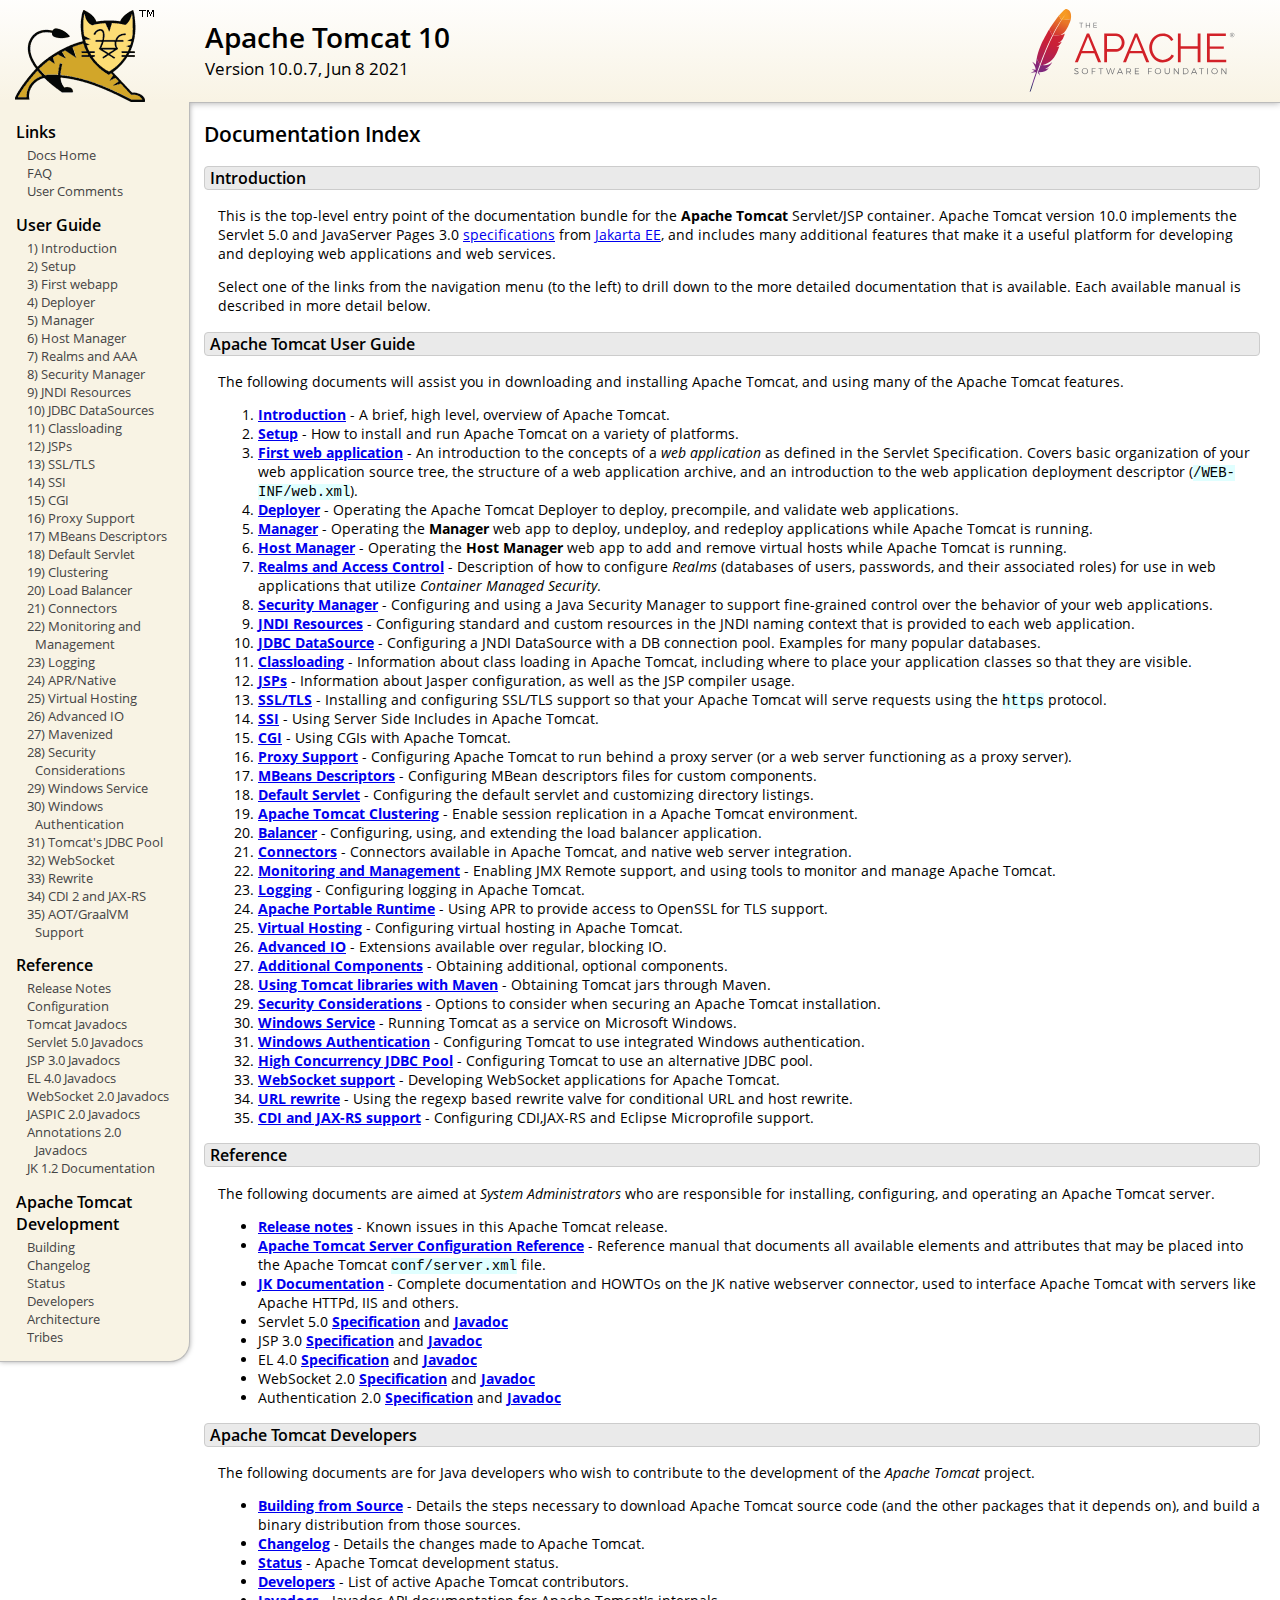
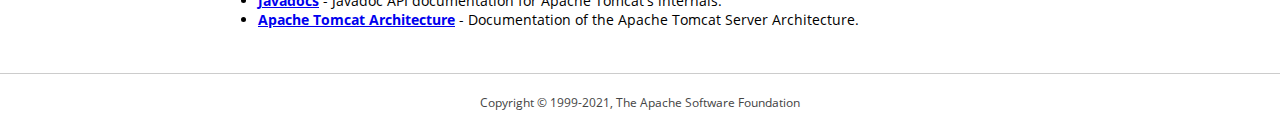
<file: tomcat/webapps/docs/index.html>
<!DOCTYPE html SYSTEM "about:legacy-compat">
<html lang="en"><head><META http-equiv="Content-Type" content="text/html; charset=UTF-8"><link href="./images/docs-stylesheet.css" rel="stylesheet" type="text/css"><title>Apache Tomcat 10 (10.0.7) - Documentation Index</title><meta name="author" content="Craig R. McClanahan"><meta name="author" content="Remy Maucherat"><meta name="author" content="Yoav Shapira"></head><body><div id="wrapper"><header><div id="header"><div><div><div class="logo noPrint"><a href="https://tomcat.apache.org/"><img alt="Tomcat Home" src="./images/tomcat.png"></a></div><div style="height: 1px;"></div><div class="asfLogo noPrint"><a href="https://www.apache.org/" target="_blank"><img src="./images/asf-logo.svg" alt="The Apache Software Foundation" style="width: 266px; height: 83px;"></a></div><h1>Apache Tomcat 10</h1><div class="versionInfo">
            Version 10.0.7,
            <time datetime="2021-06-08">Jun 8 2021</time></div><div style="height: 1px;"></div><div style="clear: left;"></div></div></div></div></header><div id="middle"><div><div id="mainLeft" class="noprint"><div><nav><div><h2>Links</h2><ul><li><a href="index.html">Docs Home</a></li><li><a href="https://wiki.apache.org/tomcat/FAQ">FAQ</a></li><li><a href="#comments_section">User Comments</a></li></ul></div><div><h2>User Guide</h2><ul><li><a href="introduction.html">1) Introduction</a></li><li><a href="setup.html">2) Setup</a></li><li><a href="appdev/index.html">3) First webapp</a></li><li><a href="deployer-howto.html">4) Deployer</a></li><li><a href="manager-howto.html">5) Manager</a></li><li><a href="host-manager-howto.html">6) Host Manager</a></li><li><a href="realm-howto.html">7) Realms and AAA</a></li><li><a href="security-manager-howto.html">8) Security Manager</a></li><li><a href="jndi-resources-howto.html">9) JNDI Resources</a></li><li><a href="jndi-datasource-examples-howto.html">10) JDBC DataSources</a></li><li><a href="class-loader-howto.html">11) Classloading</a></li><li><a href="jasper-howto.html">12) JSPs</a></li><li><a href="ssl-howto.html">13) SSL/TLS</a></li><li><a href="ssi-howto.html">14) SSI</a></li><li><a href="cgi-howto.html">15) CGI</a></li><li><a href="proxy-howto.html">16) Proxy Support</a></li><li><a href="mbeans-descriptors-howto.html">17) MBeans Descriptors</a></li><li><a href="default-servlet.html">18) Default Servlet</a></li><li><a href="cluster-howto.html">19) Clustering</a></li><li><a href="balancer-howto.html">20) Load Balancer</a></li><li><a href="connectors.html">21) Connectors</a></li><li><a href="monitoring.html">22) Monitoring and Management</a></li><li><a href="logging.html">23) Logging</a></li><li><a href="apr.html">24) APR/Native</a></li><li><a href="virtual-hosting-howto.html">25) Virtual Hosting</a></li><li><a href="aio.html">26) Advanced IO</a></li><li><a href="maven-jars.html">27) Mavenized</a></li><li><a href="security-howto.html">28) Security Considerations</a></li><li><a href="windows-service-howto.html">29) Windows Service</a></li><li><a href="windows-auth-howto.html">30) Windows Authentication</a></li><li><a href="jdbc-pool.html">31) Tomcat's JDBC Pool</a></li><li><a href="web-socket-howto.html">32) WebSocket</a></li><li><a href="rewrite.html">33) Rewrite</a></li><li><a href="cdi.html">34) CDI 2 and JAX-RS</a></li><li><a href="graal.html">35) AOT/GraalVM Support</a></li></ul></div><div><h2>Reference</h2><ul><li><a href="RELEASE-NOTES.txt">Release Notes</a></li><li><a href="config/index.html">Configuration</a></li><li><a href="api/index.html">Tomcat Javadocs</a></li><li><a href="servletapi/index.html">Servlet 5.0 Javadocs</a></li><li><a href="jspapi/index.html">JSP 3.0 Javadocs</a></li><li><a href="elapi/index.html">EL 4.0 Javadocs</a></li><li><a href="websocketapi/index.html">WebSocket 2.0 Javadocs</a></li><li><a href="jaspicapi/index.html">JASPIC 2.0 Javadocs</a></li><li><a href="annotationapi/index.html">Annotations 2.0 Javadocs</a></li><li><a href="https://tomcat.apache.org/connectors-doc/">JK 1.2 Documentation</a></li></ul></div><div><h2>Apache Tomcat Development</h2><ul><li><a href="building.html">Building</a></li><li><a href="changelog.html">Changelog</a></li><li><a href="https://wiki.apache.org/tomcat/TomcatVersions">Status</a></li><li><a href="developers.html">Developers</a></li><li><a href="architecture/index.html">Architecture</a></li><li><a href="tribes/introduction.html">Tribes</a></li></ul></div></nav></div></div><div id="mainRight"><div id="content"><h2>Documentation Index</h2><h3 id="Introduction">Introduction</h3><div class="text">

<p>This is the top-level entry point of the documentation bundle for the
<strong>Apache Tomcat</strong> Servlet/JSP container.  Apache Tomcat version
10.0 implements the Servlet 5.0 and JavaServer Pages 3.0
<a href="https://wiki.apache.org/tomcat/Specifications">specifications</a> from
<a href="https://jakarta.ee/">Jakarta EE</a>, and includes many
additional features that make it a useful platform for developing and deploying
web applications and web services.</p>

<p>Select one of the links from the navigation menu (to the left) to drill
down to the more detailed documentation that is available.  Each available
manual is described in more detail below.</p>

</div><h3 id="Apache_Tomcat_User_Guide">Apache Tomcat User Guide</h3><div class="text">

<p>The following documents will assist you in downloading and installing
Apache Tomcat, and using many of the Apache Tomcat features.</p>

<ol>
<li><a href="introduction.html"><strong>Introduction</strong></a> - A
    brief, high level, overview of Apache Tomcat.</li>
<li><a href="setup.html"><strong>Setup</strong></a> - How to install and run
    Apache Tomcat on a variety of platforms.</li>
<li><a href="appdev/index.html"><strong>First web application</strong></a>
    - An introduction to the concepts of a <em>web application</em> as defined
    in the Servlet Specification.  Covers basic organization of your web application
    source tree, the structure of a web application archive, and an
    introduction to the web application deployment descriptor
    (<code>/WEB-INF/web.xml</code>).</li>
<li><a href="deployer-howto.html"><strong>Deployer</strong></a> -
    Operating the Apache Tomcat Deployer to deploy, precompile, and validate web
    applications.</li>
<li><a href="manager-howto.html"><strong>Manager</strong></a> -
    Operating the <strong>Manager</strong> web app to deploy, undeploy, and
    redeploy applications while Apache Tomcat is running.</li>
<li><a href="host-manager-howto.html"><strong>Host Manager</strong></a> -
    Operating the <strong>Host Manager</strong> web app to add and remove
    virtual hosts while Apache Tomcat is running.</li>
<li><a href="realm-howto.html"><strong>Realms and Access Control</strong></a>
    - Description of how to configure <em>Realms</em> (databases of users,
    passwords, and their associated roles) for use in web applications that
    utilize <em>Container Managed Security</em>.</li>
<li><a href="security-manager-howto.html"><strong>Security Manager</strong></a>
    - Configuring and using a Java Security Manager to
    support fine-grained control over the behavior of your web applications.
    </li>
<li><a href="jndi-resources-howto.html"><strong>JNDI Resources</strong></a>
    - Configuring standard and custom resources in the JNDI naming context
    that is provided to each web application.</li>
<li><a href="jndi-datasource-examples-howto.html">
    <strong>JDBC DataSource</strong></a>
    - Configuring a JNDI DataSource with a DB connection pool.
    Examples for many popular databases.</li>
<li><a href="class-loader-howto.html"><strong>Classloading</strong></a>
    - Information about class loading in Apache Tomcat, including where to place
    your application classes so that they are visible.</li>
<li><a href="jasper-howto.html"><strong>JSPs</strong></a>
    - Information about Jasper configuration, as well as the JSP compiler
    usage.</li>
<li><a href="ssl-howto.html"><strong>SSL/TLS</strong></a> -
    Installing and configuring SSL/TLS support so that your Apache Tomcat will
    serve requests using the <code>https</code> protocol.</li>
<li><a href="ssi-howto.html"><strong>SSI</strong></a> -
    Using Server Side Includes in Apache Tomcat.</li>
<li><a href="cgi-howto.html"><strong>CGI</strong></a> -
    Using CGIs with Apache Tomcat.</li>
<li><a href="proxy-howto.html"><strong>Proxy Support</strong></a> -
    Configuring Apache Tomcat to run behind a proxy server (or a web server
    functioning as a proxy server).</li>
<li><a href="mbeans-descriptors-howto.html"><strong>MBeans Descriptors</strong></a> -
    Configuring MBean descriptors files for custom components.</li>
<li><a href="default-servlet.html"><strong>Default Servlet</strong></a> -
    Configuring the default servlet and customizing directory listings.</li>
<li><a href="cluster-howto.html"><strong>Apache Tomcat Clustering</strong></a> -
    Enable session replication in a Apache Tomcat environment.</li>
<li><a href="balancer-howto.html"><strong>Balancer</strong></a> -
    Configuring, using, and extending the load balancer application.</li>
<li><a href="connectors.html"><strong>Connectors</strong></a> -
    Connectors available in Apache Tomcat, and native web server integration.</li>
<li><a href="monitoring.html"><strong>Monitoring and Management</strong></a> -
    Enabling JMX Remote support, and using tools to monitor and manage Apache Tomcat.</li>
<li><a href="logging.html"><strong>Logging</strong></a> -
    Configuring logging in Apache Tomcat.</li>
<li><a href="apr.html"><strong>Apache Portable Runtime</strong></a> -
    Using APR to provide access to OpenSSL for TLS support.</li>
<li><a href="virtual-hosting-howto.html"><strong>Virtual Hosting</strong></a> -
    Configuring virtual hosting in Apache Tomcat.</li>
<li><a href="aio.html"><strong>Advanced IO</strong></a> -
    Extensions available over regular, blocking IO.</li>
<li><a href="extras.html"><strong>Additional Components</strong></a> -
    Obtaining additional, optional components.</li>
<li><a href="maven-jars.html"><strong>Using Tomcat libraries with Maven</strong></a> -
    Obtaining Tomcat jars through Maven.</li>
<li><a href="security-howto.html"><strong>Security Considerations</strong></a> -
    Options to consider when securing an Apache Tomcat installation.</li>
<li><a href="windows-service-howto.html"><strong>Windows Service</strong></a> -
    Running Tomcat as a service on Microsoft Windows.</li>
<li><a href="windows-auth-howto.html"><strong>Windows Authentication</strong></a> -
    Configuring Tomcat to use integrated Windows authentication.</li>
<li><a href="jdbc-pool.html"><strong>High Concurrency JDBC Pool</strong></a> -
    Configuring Tomcat to use an alternative JDBC pool.</li>
<li><a href="web-socket-howto.html"><strong>WebSocket support</strong></a> -
    Developing WebSocket applications for Apache Tomcat.</li>
<li><a href="rewrite.html"><strong>URL rewrite</strong></a> -
    Using the regexp based rewrite valve for conditional URL and host rewrite.</li>
<li><a href="cdi.html"><strong>CDI and JAX-RS support</strong></a> -
    Configuring CDI,JAX-RS and Eclipse Microprofile support.</li>
</ol>

</div><h3 id="Reference">Reference</h3><div class="text">

<p>The following documents are aimed at <em>System Administrators</em> who
are responsible for installing, configuring, and operating an Apache Tomcat server.
</p>
<ul>
<li><a href="RELEASE-NOTES.txt"><strong>Release notes</strong></a>
    - Known issues in this Apache Tomcat release.
    </li>
<li><a href="config/index.html"><strong>Apache Tomcat Server Configuration Reference</strong></a>
    - Reference manual that documents all available elements and attributes
      that may be placed into the Apache Tomcat <code>conf/server.xml</code> file.
    </li>
<li><a href="https://tomcat.apache.org/connectors-doc/index.html"><strong>JK Documentation</strong></a>
    - Complete documentation and HOWTOs on the JK native webserver connector,
      used to interface Apache Tomcat with servers like Apache HTTPd, IIS
      and others.</li>
<li>Servlet 5.0
    <a href="https://jakarta.ee/specifications/servlet/5.0/">
    <strong>Specification</strong></a> and
    <a href="https://jakarta.ee/specifications/servlet/5.0/apidocs">
    <strong>Javadoc</strong></a>
    </li>
<li>JSP 3.0
    <a href="https://jakarta.ee/specifications/pages/3.0/">
    <strong>Specification</strong></a> and
    <a href="https://jakarta.ee/specifications/pages/3.0/apidocs">
    <strong>Javadoc</strong></a>
    </li>
<li>EL 4.0
    <a href="https://jakarta.ee/specifications/expression-language/4.0/">
    <strong>Specification</strong></a> and
    <a href="https://jakarta.ee/specifications/expression-language/4.0/apidocs">
    <strong>Javadoc</strong></a>
    </li>
<li>WebSocket 2.0
    <a href="https://jakarta.ee/specifications/websocket/2.0/">
    <strong>Specification</strong></a> and
    <a href="https://jakarta.ee/specifications/websocket/2.0/apidocs">
    <strong>Javadoc</strong></a>
    </li>
<li>Authentication 2.0
    <a href="https://jakarta.ee/specifications/authentication/2.0/">
    <strong>Specification</strong></a> and
    <a href="https://jakarta.ee/specifications/authentication/2.0/apidocs">
    <strong>Javadoc</strong></a>
    </li>
</ul>

</div><h3 id="Apache_Tomcat_Developers">Apache Tomcat Developers</h3><div class="text">

<p>The following documents are for Java developers who wish to contribute to
the development of the <em>Apache Tomcat</em> project.</p>
<ul>
<li><a href="building.html"><strong>Building from Source</strong></a> -
    Details the steps necessary to download Apache Tomcat source code (and the
    other packages that it depends on), and build a binary distribution from
    those sources.
    </li>
<li><a href="changelog.html"><strong>Changelog</strong></a> - Details the
    changes made to Apache Tomcat.
    </li>
<li><a href="https://wiki.apache.org/tomcat/TomcatVersions"><strong>Status</strong></a> -
    Apache Tomcat development status.
    </li>
<li><a href="developers.html"><strong>Developers</strong></a> - List of active
    Apache Tomcat contributors.
    </li>
<li><a href="api/index.html"><strong>Javadocs</strong></a>
    - Javadoc API documentation for Apache Tomcat's internals.</li>
<li><a href="architecture/index.html"><strong>Apache Tomcat Architecture</strong></a>
    - Documentation of the Apache Tomcat Server Architecture.</li>
</ul>

</div></div></div></div></div><footer><div id="footer">
    Copyright &copy; 1999-2021, The Apache Software Foundation
    </div></footer></div></body></html>
</file>
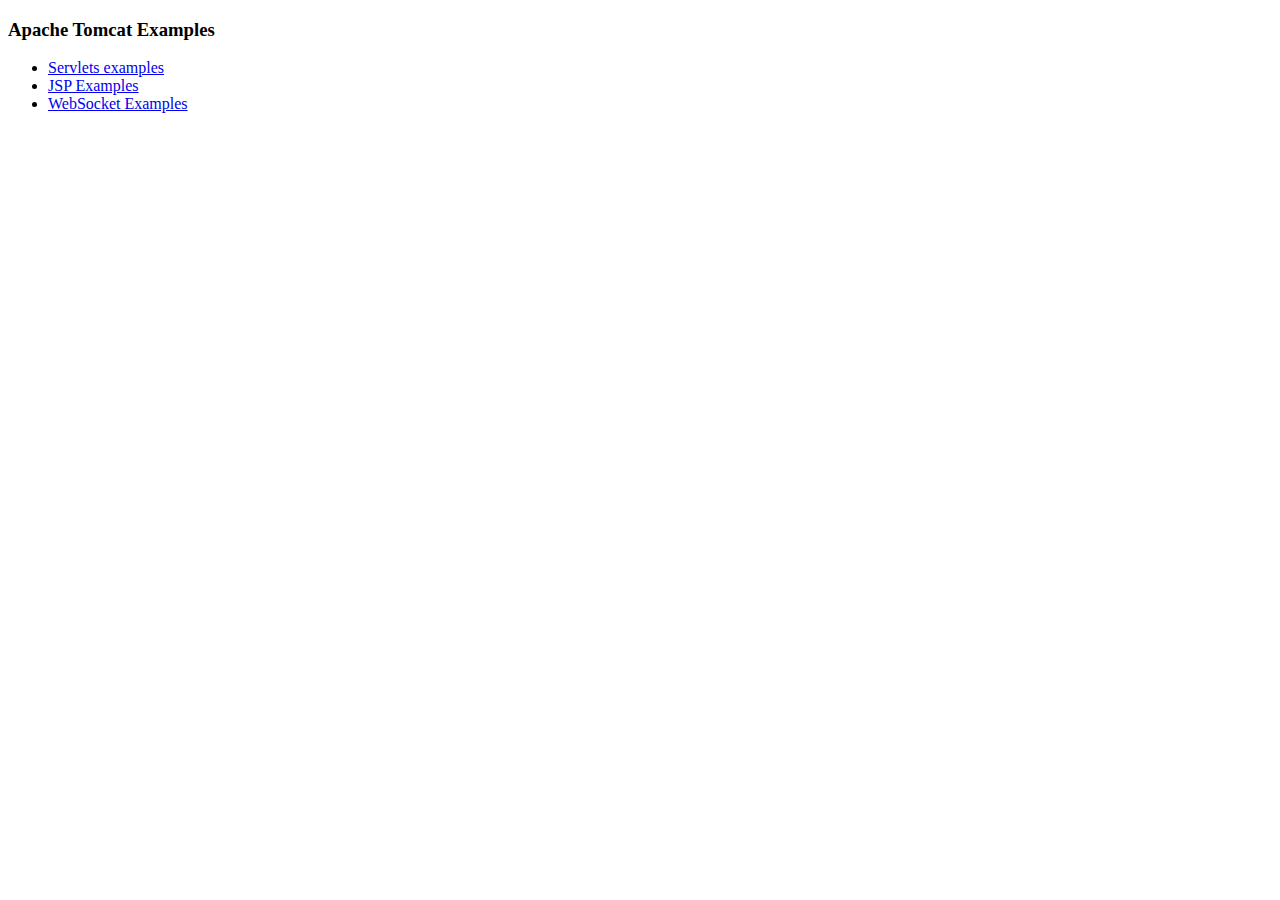
<file: tomcat/webapps/examples/index.html>
<!--
  Licensed to the Apache Software Foundation (ASF) under one or more
  contributor license agreements.  See the NOTICE file distributed with
  this work for additional information regarding copyright ownership.
  The ASF licenses this file to You under the Apache License, Version 2.0
  (the "License"); you may not use this file except in compliance with
  the License.  You may obtain a copy of the License at

      http://www.apache.org/licenses/LICENSE-2.0

  Unless required by applicable law or agreed to in writing, software
  distributed under the License is distributed on an "AS IS" BASIS,
  WITHOUT WARRANTIES OR CONDITIONS OF ANY KIND, either express or implied.
  See the License for the specific language governing permissions and
  limitations under the License.
-->
<!DOCTYPE HTML><html lang="en"><head>
<meta charset="UTF-8">
<title>Apache Tomcat Examples</title>
</head>
<body>
<p>
<h3>Apache Tomcat Examples</H3>
<p></p>
<ul>
<li><a href="servlets">Servlets examples</a></li>
<li><a href="jsp">JSP Examples</a></li>
<li><a href="websocket/index.xhtml">WebSocket Examples</a></li>
</ul>
</body></html>
</file>
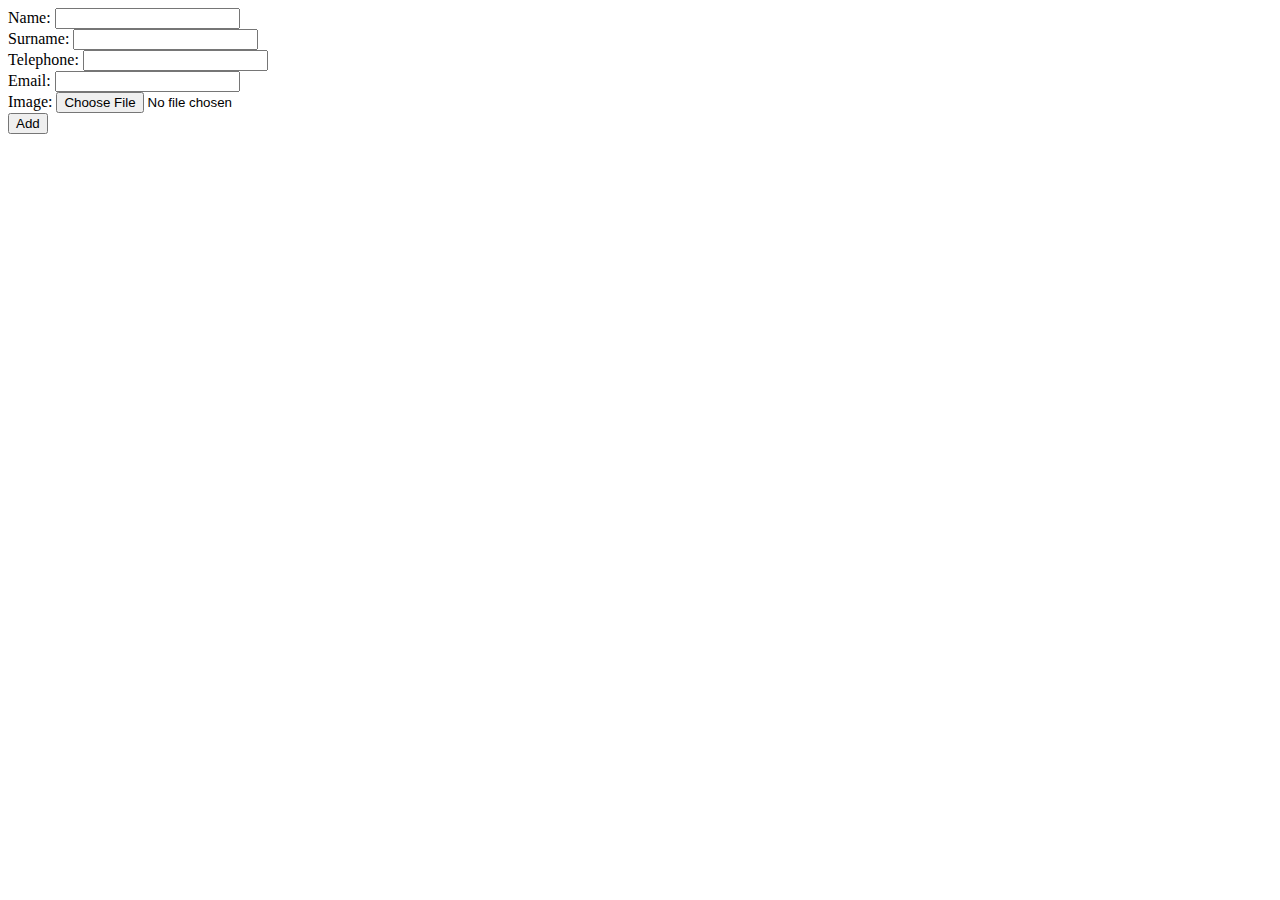
<file: tomcat/webapps/frontend/index.html>
<!DOCTYPE html>
<html>
  <head>
    <title>Business cards</title>
    <link rel="stylesheet" href="style.css"/>
    <script src="main.js"></script>
  </head>
  <body>
    <div id ="add">
      <label for="name">Name:</label>
      <input type="text" id="name" name="name"><br>
      <label for="surName">Surname:</label>
      <input type="text" id="surName" name="surName"><br>
      <label for="telephone">Telephone:</label>
      <input type="email" id="telephone" name="telephone"><br>
      <label for="email">Email:</label>
      <input type="email" id="email" name="email"><br>
      <label for="image">Image:</label>
      <input type="file" id="image" name="image" accept="image/*"><br>
      <button onclick="addCard()">Add</button>
    </div>

    <div id="list"></div>
  </body>
</html>
</file>
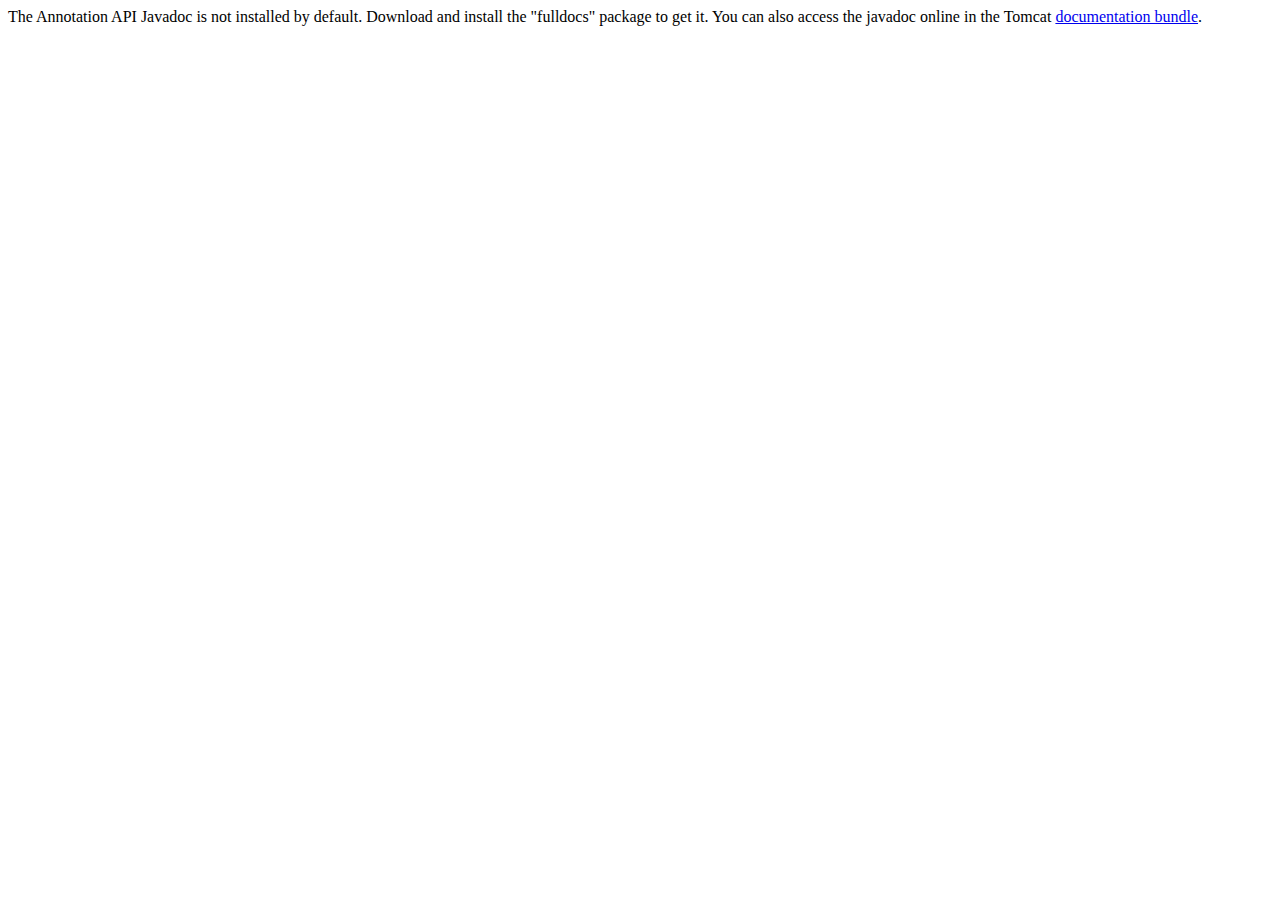
<file: tomcat/webapps/docs/annotationapi/index.html>
<!--
  Licensed to the Apache Software Foundation (ASF) under one or more
  contributor license agreements.  See the NOTICE file distributed with
  this work for additional information regarding copyright ownership.
  The ASF licenses this file to You under the Apache License, Version 2.0
  (the "License"); you may not use this file except in compliance with
  the License.  You may obtain a copy of the License at

      http://www.apache.org/licenses/LICENSE-2.0

  Unless required by applicable law or agreed to in writing, software
  distributed under the License is distributed on an "AS IS" BASIS,
  WITHOUT WARRANTIES OR CONDITIONS OF ANY KIND, either express or implied.
  See the License for the specific language governing permissions and
  limitations under the License.
-->
<!DOCTYPE html>
<html>
<head>
    <meta charset="UTF-8" />
    <title>API docs</title>
</head>

<body>

The Annotation API Javadoc is not installed by default. Download and install
the "fulldocs" package to get it.

You can also access the javadoc online in the Tomcat
<a href="https://tomcat.apache.org/tomcat-10.0-doc/">
    documentation bundle</a>.

</body>
</html>
</file>
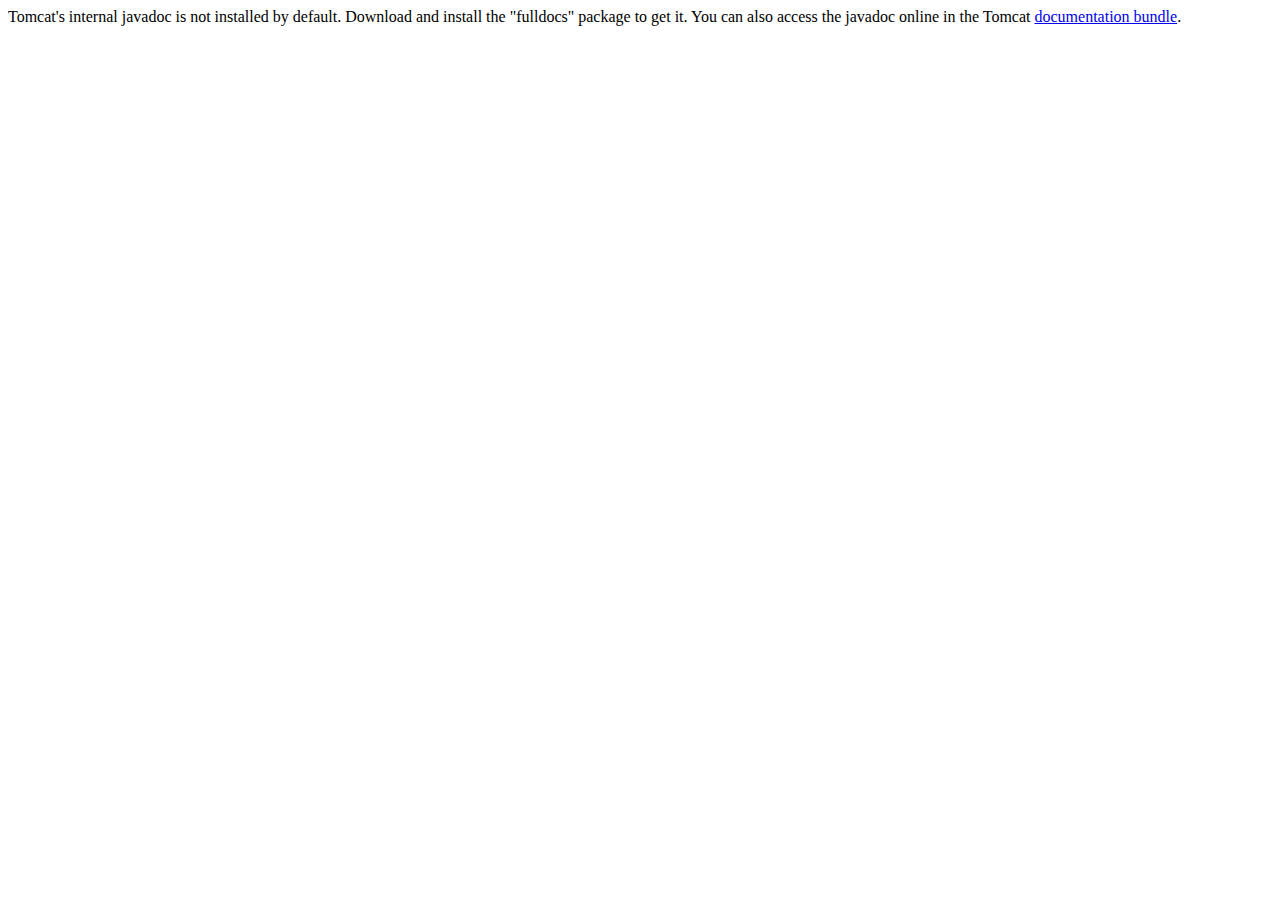
<file: tomcat/webapps/docs/api/index.html>
<!--
  Licensed to the Apache Software Foundation (ASF) under one or more
  contributor license agreements.  See the NOTICE file distributed with
  this work for additional information regarding copyright ownership.
  The ASF licenses this file to You under the Apache License, Version 2.0
  (the "License"); you may not use this file except in compliance with
  the License.  You may obtain a copy of the License at

      http://www.apache.org/licenses/LICENSE-2.0

  Unless required by applicable law or agreed to in writing, software
  distributed under the License is distributed on an "AS IS" BASIS,
  WITHOUT WARRANTIES OR CONDITIONS OF ANY KIND, either express or implied.
  See the License for the specific language governing permissions and
  limitations under the License.
-->
<!DOCTYPE html>
<html>
    <head>
    <meta charset="UTF-8" />
    <title>API docs</title>
</head>

<body>

Tomcat's internal javadoc is not installed by default. Download and install
the "fulldocs" package to get it.

You can also access the javadoc online in the Tomcat
<a href="https://tomcat.apache.org/tomcat-10.0-doc/">
documentation bundle</a>.

</body>
</html>
</file>
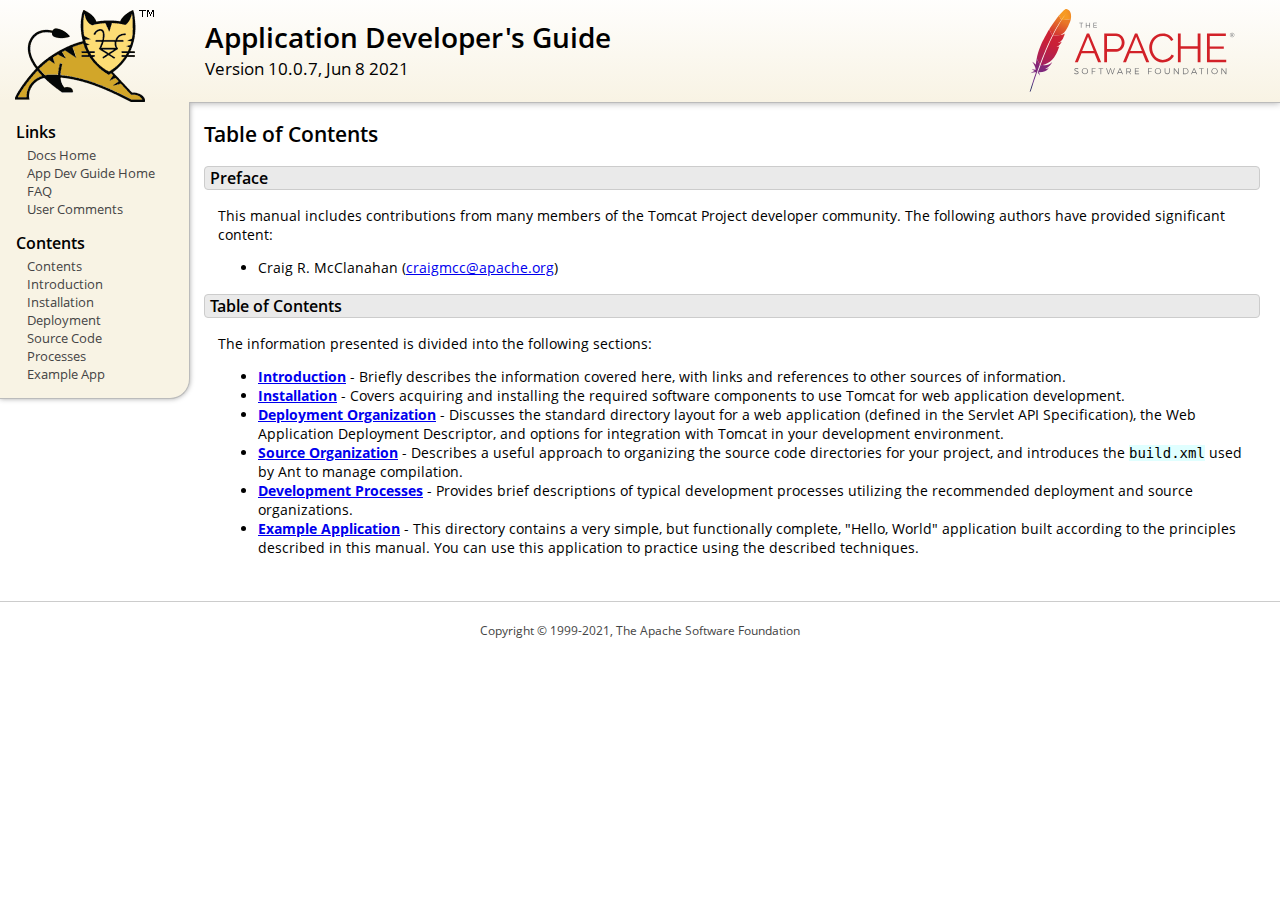
<file: tomcat/webapps/docs/appdev/index.html>
<!DOCTYPE html SYSTEM "about:legacy-compat">
<html lang="en"><head><META http-equiv="Content-Type" content="text/html; charset=UTF-8"><link href="../images/docs-stylesheet.css" rel="stylesheet" type="text/css"><title>Application Developer's Guide (10.0.7) - Table of Contents</title><meta name="author" content="Craig R. McClanahan"></head><body><div id="wrapper"><header><div id="header"><div><div><div class="logo noPrint"><a href="https://tomcat.apache.org/"><img alt="Tomcat Home" src="../images/tomcat.png"></a></div><div style="height: 1px;"></div><div class="asfLogo noPrint"><a href="https://www.apache.org/" target="_blank"><img src="../images/asf-logo.svg" alt="The Apache Software Foundation" style="width: 266px; height: 83px;"></a></div><h1>Application Developer's Guide</h1><div class="versionInfo">
            Version 10.0.7,
            <time datetime="2021-06-08">Jun 8 2021</time></div><div style="height: 1px;"></div><div style="clear: left;"></div></div></div></div></header><div id="middle"><div><div id="mainLeft" class="noprint"><div><nav><div><h2>Links</h2><ul><li><a href="../index.html">Docs Home</a></li><li><a href="index.html">App Dev Guide Home</a></li><li><a href="https://wiki.apache.org/tomcat/FAQ">FAQ</a></li><li><a href="#comments_section">User Comments</a></li></ul></div><div><h2>Contents</h2><ul><li><a href="index.html">Contents</a></li><li><a href="introduction.html">Introduction</a></li><li><a href="installation.html">Installation</a></li><li><a href="deployment.html">Deployment</a></li><li><a href="source.html">Source Code</a></li><li><a href="processes.html">Processes</a></li><li><a href="sample/">Example App</a></li></ul></div></nav></div></div><div id="mainRight"><div id="content"><h2>Table of Contents</h2><h3 id="Preface">Preface</h3><div class="text">

<p>This manual includes contributions from many members of the Tomcat Project
developer community.  The following authors have provided significant content:
</p>
<ul>
<li>Craig R. McClanahan
    (<a href="mailto:craigmcc@apache.org">craigmcc@apache.org</a>)</li>
</ul>

</div><h3 id="Table_of_Contents">Table of Contents</h3><div class="text">

<p>The information presented is divided into the following sections:</p>
<ul>
<li><a href="introduction.html"><strong>Introduction</strong></a> -
    Briefly describes the information covered here, with
    links and references to other sources of information.</li>
<li><a href="installation.html"><strong>Installation</strong></a> -
    Covers acquiring and installing the required software
    components to use Tomcat for web application development.</li>
<li><a href="deployment.html"><strong>Deployment Organization</strong></a> -
    Discusses the standard directory layout for a web application
    (defined in the Servlet API Specification), the Web Application
    Deployment Descriptor, and options for integration with Tomcat
    in your development environment.</li>
<li><a href="source.html"><strong>Source Organization</strong></a> -
    Describes a useful approach to organizing the source code
    directories for your project, and introduces the
    <code>build.xml</code> used by Ant to manage compilation.</li>
<li><a href="processes.html"><strong>Development Processes</strong></a> -
    Provides brief descriptions of typical development processes
    utilizing the recommended deployment and source organizations.</li>
<li><a href="sample/" target="_blank"><strong>Example Application</strong></a> -
    This directory contains a very simple, but functionally complete,
    "Hello, World" application built according to the principles
    described in this manual.  You can use this application to
    practice using the described techniques.</li>
</ul>

</div></div></div></div></div><footer><div id="footer">
    Copyright &copy; 1999-2021, The Apache Software Foundation
    </div></footer></div></body></html>
</file>
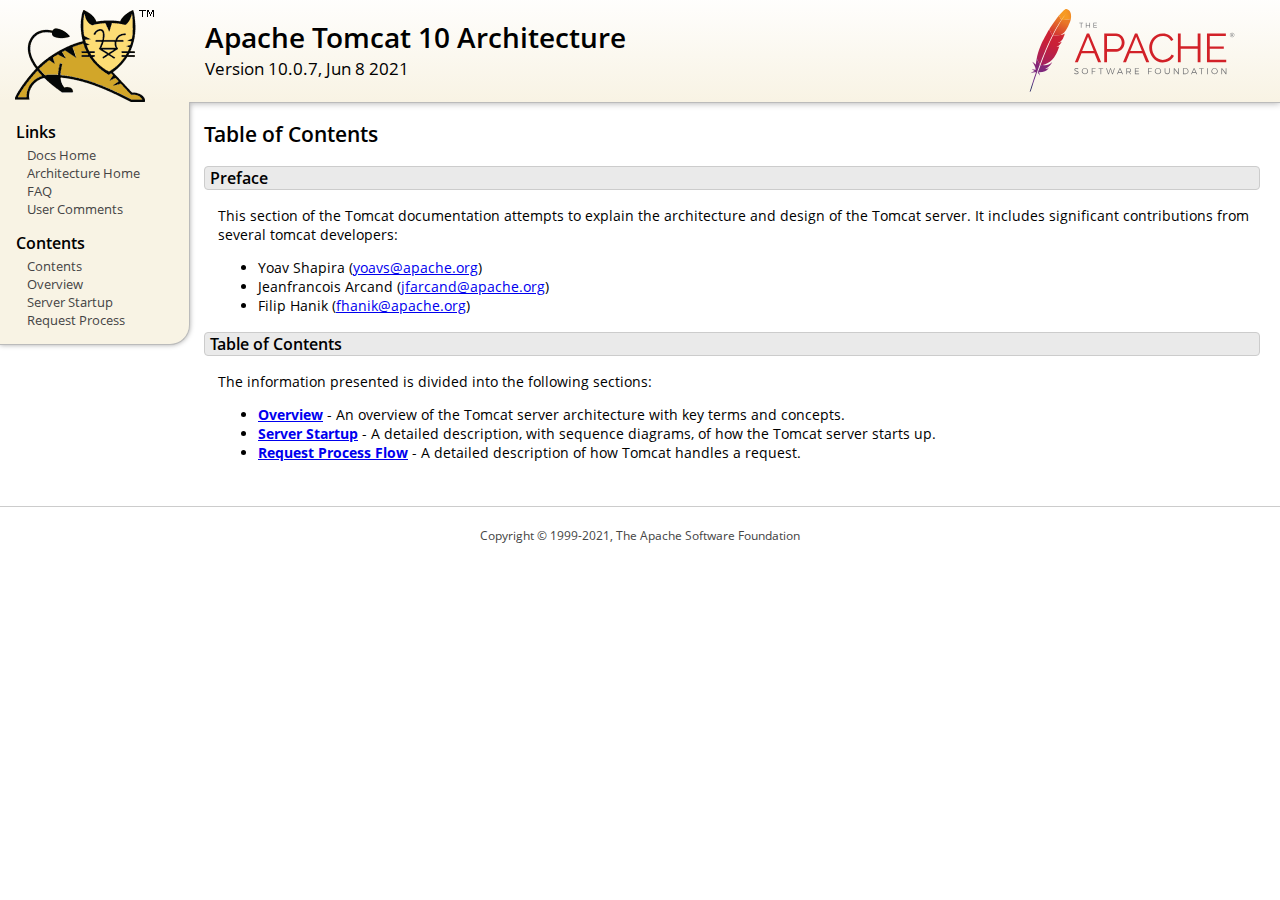
<file: tomcat/webapps/docs/architecture/index.html>
<!DOCTYPE html SYSTEM "about:legacy-compat">
<html lang="en"><head><META http-equiv="Content-Type" content="text/html; charset=UTF-8"><link href="../images/docs-stylesheet.css" rel="stylesheet" type="text/css"><title>Apache Tomcat 10 Architecture (10.0.7) - Table of Contents</title><meta name="author" content="Yoav Shapira"></head><body><div id="wrapper"><header><div id="header"><div><div><div class="logo noPrint"><a href="https://tomcat.apache.org/"><img alt="Tomcat Home" src="../images/tomcat.png"></a></div><div style="height: 1px;"></div><div class="asfLogo noPrint"><a href="https://www.apache.org/" target="_blank"><img src="../images/asf-logo.svg" alt="The Apache Software Foundation" style="width: 266px; height: 83px;"></a></div><h1>Apache Tomcat 10 Architecture</h1><div class="versionInfo">
            Version 10.0.7,
            <time datetime="2021-06-08">Jun 8 2021</time></div><div style="height: 1px;"></div><div style="clear: left;"></div></div></div></div></header><div id="middle"><div><div id="mainLeft" class="noprint"><div><nav><div><h2>Links</h2><ul><li><a href="../index.html">Docs Home</a></li><li><a href="index.html">Architecture Home</a></li><li><a href="https://wiki.apache.org/tomcat/FAQ">FAQ</a></li><li><a href="#comments_section">User Comments</a></li></ul></div><div><h2>Contents</h2><ul><li><a href="index.html">Contents</a></li><li><a href="overview.html">Overview</a></li><li><a href="startup.html">Server Startup</a></li><li><a href="requestProcess.html">Request Process</a></li></ul></div></nav></div></div><div id="mainRight"><div id="content"><h2>Table of Contents</h2><h3 id="Preface">Preface</h3><div class="text">

<p>This section of the Tomcat documentation attempts to explain
the architecture and design of the Tomcat server.  It includes significant
contributions from several tomcat developers:
</p>
<ul>
<li>Yoav Shapira
    (<a href="mailto:yoavs@apache.org">yoavs@apache.org</a>)</li>
<li>Jeanfrancois Arcand
    (<a href="mailto:jfarcand@apache.org">jfarcand@apache.org</a>)</li>
<li>Filip Hanik
    (<a href="mailto:fhanik@apache.org">fhanik@apache.org</a>)</li>
</ul>

</div><h3 id="Table_of_Contents">Table of Contents</h3><div class="text">

<p>The information presented is divided into the following sections:</p>
<ul>
<li><a href="overview.html"><strong>Overview</strong></a> -
    An overview of the Tomcat server architecture with key terms
    and concepts.</li>
<li><a href="startup.html"><strong>Server Startup</strong></a> -
    A detailed description, with sequence diagrams, of how the Tomcat
    server starts up.</li>
<li><a href="requestProcess.html"><strong>Request Process Flow</strong></a> -
    A detailed description of how Tomcat handles a request.</li>
</ul>

</div></div></div></div></div><footer><div id="footer">
    Copyright &copy; 1999-2021, The Apache Software Foundation
    </div></footer></div></body></html>
</file>
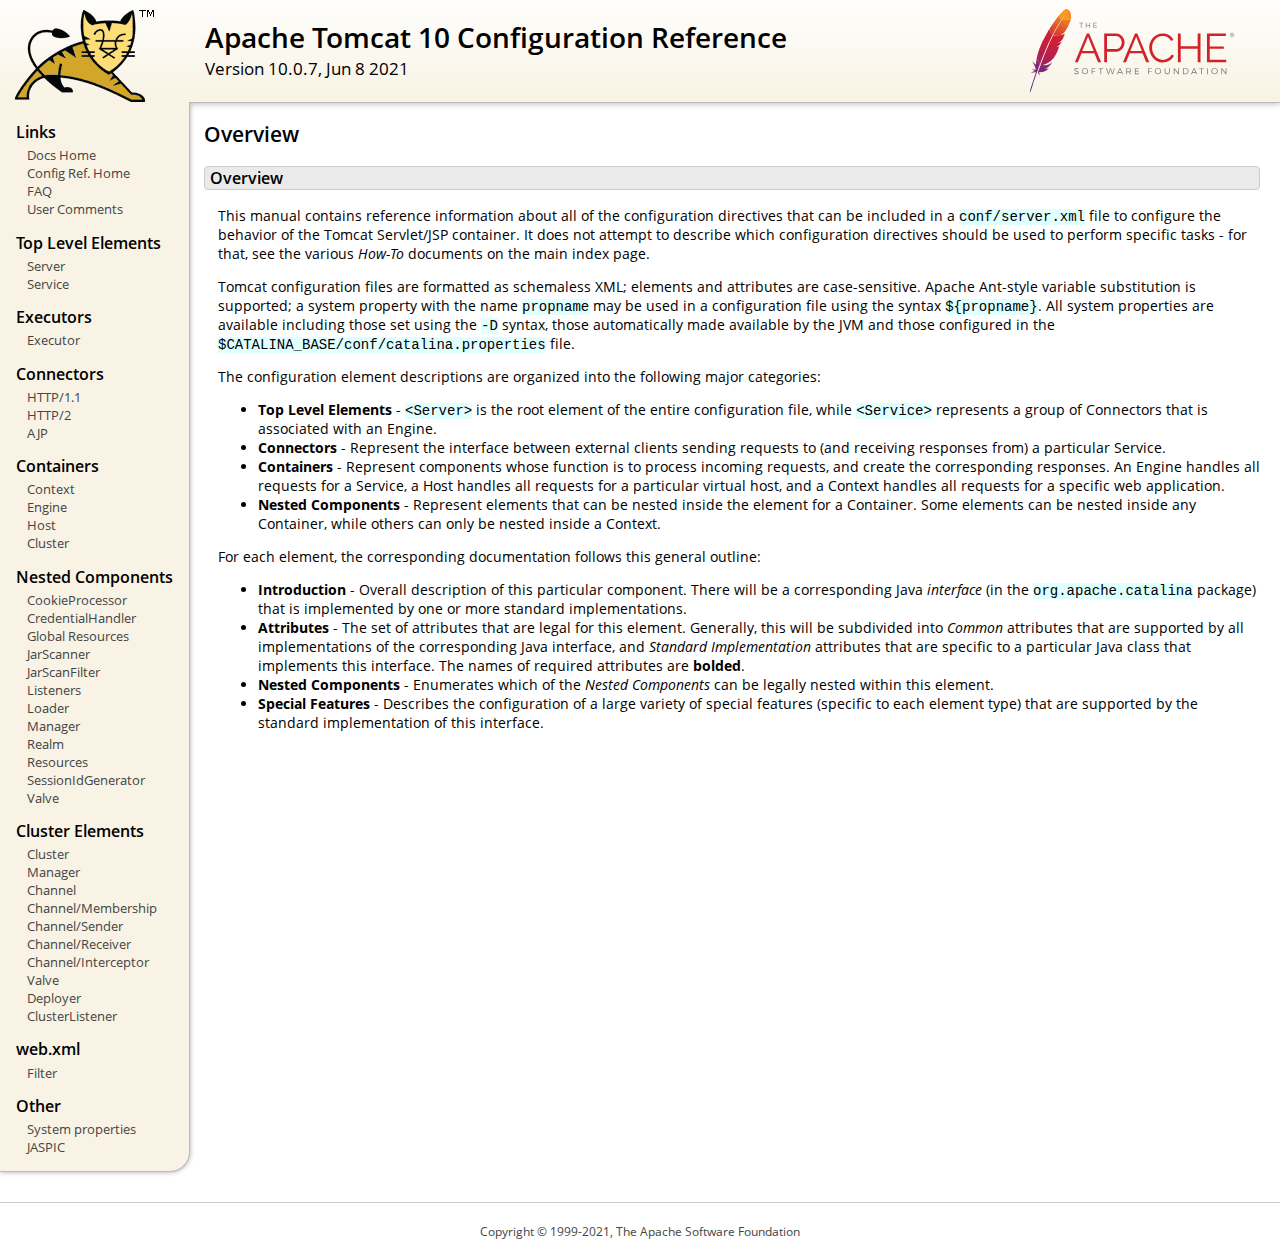
<file: tomcat/webapps/docs/config/index.html>
<!DOCTYPE html SYSTEM "about:legacy-compat">
<html lang="en"><head><META http-equiv="Content-Type" content="text/html; charset=UTF-8"><link href="../images/docs-stylesheet.css" rel="stylesheet" type="text/css"><title>Apache Tomcat 10 Configuration Reference (10.0.7) - Overview</title><meta name="author" content="Craig R. McClanahan"></head><body><div id="wrapper"><header><div id="header"><div><div><div class="logo noPrint"><a href="https://tomcat.apache.org/"><img alt="Tomcat Home" src="../images/tomcat.png"></a></div><div style="height: 1px;"></div><div class="asfLogo noPrint"><a href="https://www.apache.org/" target="_blank"><img src="../images/asf-logo.svg" alt="The Apache Software Foundation" style="width: 266px; height: 83px;"></a></div><h1>Apache Tomcat 10 Configuration Reference</h1><div class="versionInfo">
            Version 10.0.7,
            <time datetime="2021-06-08">Jun 8 2021</time></div><div style="height: 1px;"></div><div style="clear: left;"></div></div></div></div></header><div id="middle"><div><div id="mainLeft" class="noprint"><div><nav><div><h2>Links</h2><ul><li><a href="../index.html">Docs Home</a></li><li><a href="index.html">Config Ref. Home</a></li><li><a href="https://wiki.apache.org/tomcat/FAQ">FAQ</a></li><li><a href="#comments_section">User Comments</a></li></ul></div><div><h2>Top Level Elements</h2><ul><li><a href="server.html">Server</a></li><li><a href="service.html">Service</a></li></ul></div><div><h2>Executors</h2><ul><li><a href="executor.html">Executor</a></li></ul></div><div><h2>Connectors</h2><ul><li><a href="http.html">HTTP/1.1</a></li><li><a href="http2.html">HTTP/2</a></li><li><a href="ajp.html">AJP</a></li></ul></div><div><h2>Containers</h2><ul><li><a href="context.html">Context</a></li><li><a href="engine.html">Engine</a></li><li><a href="host.html">Host</a></li><li><a href="cluster.html">Cluster</a></li></ul></div><div><h2>Nested Components</h2><ul><li><a href="cookie-processor.html">CookieProcessor</a></li><li><a href="credentialhandler.html">CredentialHandler</a></li><li><a href="globalresources.html">Global Resources</a></li><li><a href="jar-scanner.html">JarScanner</a></li><li><a href="jar-scan-filter.html">JarScanFilter</a></li><li><a href="listeners.html">Listeners</a></li><li><a href="loader.html">Loader</a></li><li><a href="manager.html">Manager</a></li><li><a href="realm.html">Realm</a></li><li><a href="resources.html">Resources</a></li><li><a href="sessionidgenerator.html">SessionIdGenerator</a></li><li><a href="valve.html">Valve</a></li></ul></div><div><h2>Cluster Elements</h2><ul><li><a href="cluster.html">Cluster</a></li><li><a href="cluster-manager.html">Manager</a></li><li><a href="cluster-channel.html">Channel</a></li><li><a href="cluster-membership.html">Channel/Membership</a></li><li><a href="cluster-sender.html">Channel/Sender</a></li><li><a href="cluster-receiver.html">Channel/Receiver</a></li><li><a href="cluster-interceptor.html">Channel/Interceptor</a></li><li><a href="cluster-valve.html">Valve</a></li><li><a href="cluster-deployer.html">Deployer</a></li><li><a href="cluster-listener.html">ClusterListener</a></li></ul></div><div><h2>web.xml</h2><ul><li><a href="filter.html">Filter</a></li></ul></div><div><h2>Other</h2><ul><li><a href="systemprops.html">System properties</a></li><li><a href="jaspic.html">JASPIC</a></li></ul></div></nav></div></div><div id="mainRight"><div id="content"><h2>Overview</h2><h3 id="Overview">Overview</h3><div class="text">

<p>This manual contains reference information about all of the configuration
directives that can be included in a <code>conf/server.xml</code> file to
configure the behavior of the Tomcat Servlet/JSP container.  It does not
attempt to describe which configuration directives should be used to perform
specific tasks - for that, see the various <em>How-To</em> documents on the
main index page.</p>

<p>Tomcat configuration files are formatted as schemaless XML; elements and
attributes are case-sensitive. Apache Ant-style variable substitution
is supported; a system property with the name <code>propname</code> may be
used in a configuration file using the syntax <code>${propname}</code>. All
system properties are available including those set using the <code>-D</code>
syntax, those automatically made available by the JVM and those configured in
the <code>$CATALINA_BASE/conf/catalina.properties</code> file.
</p>

<p>The configuration element descriptions are organized into the following
major categories:</p>
<ul>
<li><strong>Top Level Elements</strong> - <code>&lt;Server&gt;</code> is the
    root element of the entire configuration file, while
    <code>&lt;Service&gt;</code> represents a group of Connectors that is
    associated with an Engine.</li>
<li><strong>Connectors</strong> - Represent the interface between external
    clients sending requests to (and receiving responses from) a particular
    Service.</li>
<li><strong>Containers</strong> - Represent components whose function is to
    process incoming requests, and create the corresponding responses.
    An Engine handles all requests for a Service, a Host handles all requests
    for a particular virtual host, and a Context handles all requests for a
    specific web application.</li>
<li><strong>Nested Components</strong> - Represent elements that can be
    nested inside the element for a Container.  Some elements can be nested
    inside any Container, while others can only be nested inside a
    Context.</li>
</ul>

<p>For each element, the corresponding documentation follows this general
outline:</p>
<ul>
<li><strong>Introduction</strong> - Overall description of this particular
    component.  There will be a corresponding Java <em>interface</em> (in
    the <code>org.apache.catalina</code> package) that is implemented by one
    or more standard implementations.</li>
<li><strong>Attributes</strong> - The set of attributes that are legal for
    this element.  Generally, this will be subdivided into <em>Common</em>
    attributes that are supported by all implementations of the corresponding
    Java interface, and <em>Standard Implementation</em> attributes that are
    specific to a particular Java class that implements this interface.
    The names of required attributes are <strong>bolded</strong>.</li>
<li><strong>Nested Components</strong> - Enumerates which of the <em>Nested
    Components</em> can be legally nested within this element.</li>
<li><strong>Special Features</strong> - Describes the configuration of a large
    variety of special features (specific to each element type) that are
    supported by the standard implementation of this interface.</li>
</ul>

</div></div></div></div></div><footer><div id="footer">
    Copyright &copy; 1999-2021, The Apache Software Foundation
    </div></footer></div></body></html>
</file>
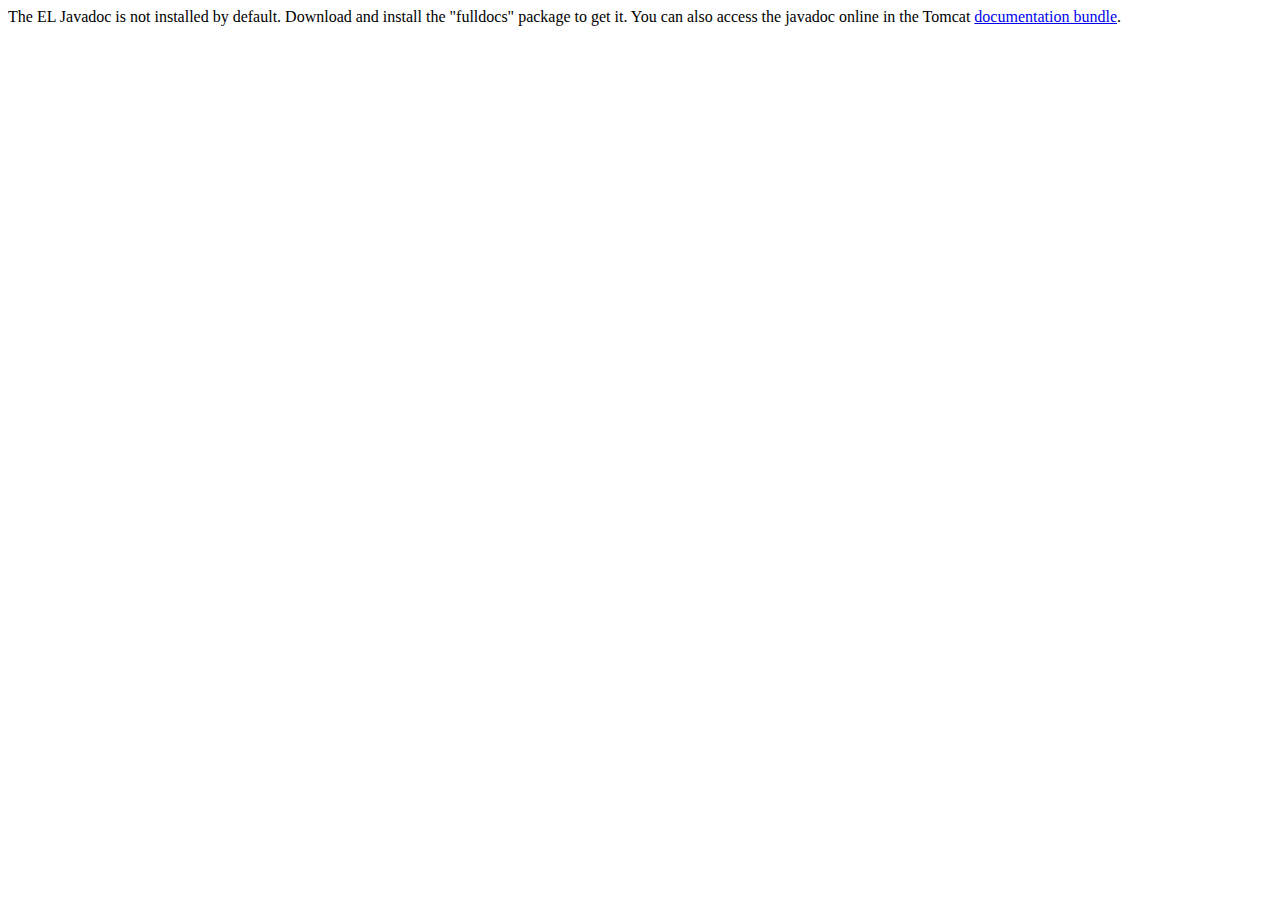
<file: tomcat/webapps/docs/elapi/index.html>
<!--
  Licensed to the Apache Software Foundation (ASF) under one or more
  contributor license agreements.  See the NOTICE file distributed with
  this work for additional information regarding copyright ownership.
  The ASF licenses this file to You under the Apache License, Version 2.0
  (the "License"); you may not use this file except in compliance with
  the License.  You may obtain a copy of the License at

      http://www.apache.org/licenses/LICENSE-2.0

  Unless required by applicable law or agreed to in writing, software
  distributed under the License is distributed on an "AS IS" BASIS,
  WITHOUT WARRANTIES OR CONDITIONS OF ANY KIND, either express or implied.
  See the License for the specific language governing permissions and
  limitations under the License.
-->
<!DOCTYPE html>
<html>
    <head>
    <meta charset="UTF-8" />
    <title>API docs</title>
</head>

<body>

The EL Javadoc is not installed by default. Download and install
the "fulldocs" package to get it.

You can also access the javadoc online in the Tomcat
<a href="https://tomcat.apache.org/tomcat-10.0-doc/">
documentation bundle</a>.

</body>
</html>
</file>
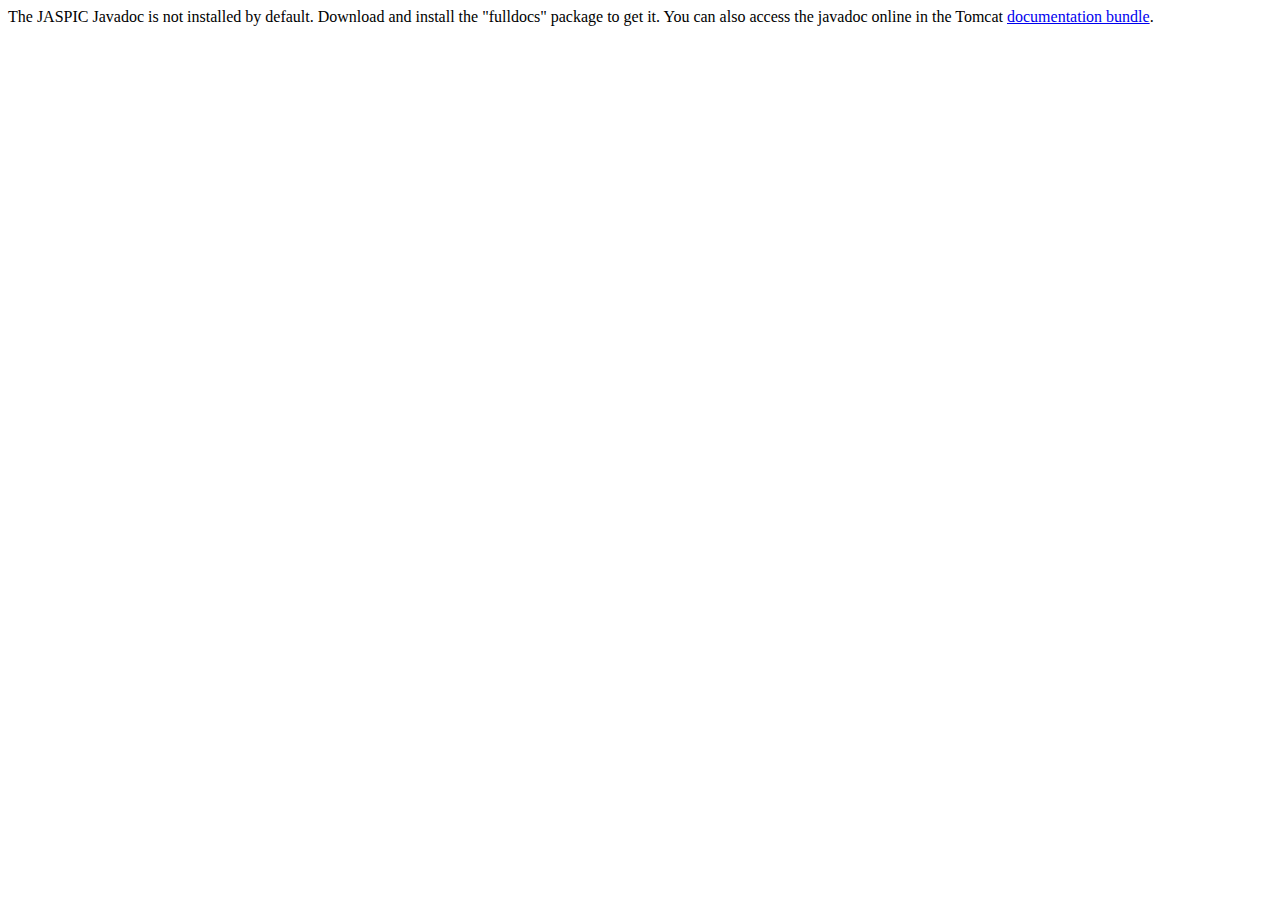
<file: tomcat/webapps/docs/jaspicapi/index.html>
<!--
  Licensed to the Apache Software Foundation (ASF) under one or more
  contributor license agreements.  See the NOTICE file distributed with
  this work for additional information regarding copyright ownership.
  The ASF licenses this file to You under the Apache License, Version 2.0
  (the "License"); you may not use this file except in compliance with
  the License.  You may obtain a copy of the License at

      http://www.apache.org/licenses/LICENSE-2.0

  Unless required by applicable law or agreed to in writing, software
  distributed under the License is distributed on an "AS IS" BASIS,
  WITHOUT WARRANTIES OR CONDITIONS OF ANY KIND, either express or implied.
  See the License for the specific language governing permissions and
  limitations under the License.
-->
<!DOCTYPE html>
<html>
<head>
    <meta charset="UTF-8" />
    <title>API docs</title>
</head>

<body>

The JASPIC Javadoc is not installed by default. Download and install
the "fulldocs" package to get it.

You can also access the javadoc online in the Tomcat
<a href="https://tomcat.apache.org/tomcat-10.0-doc/">
    documentation bundle</a>.

</body>
</html>
</file>
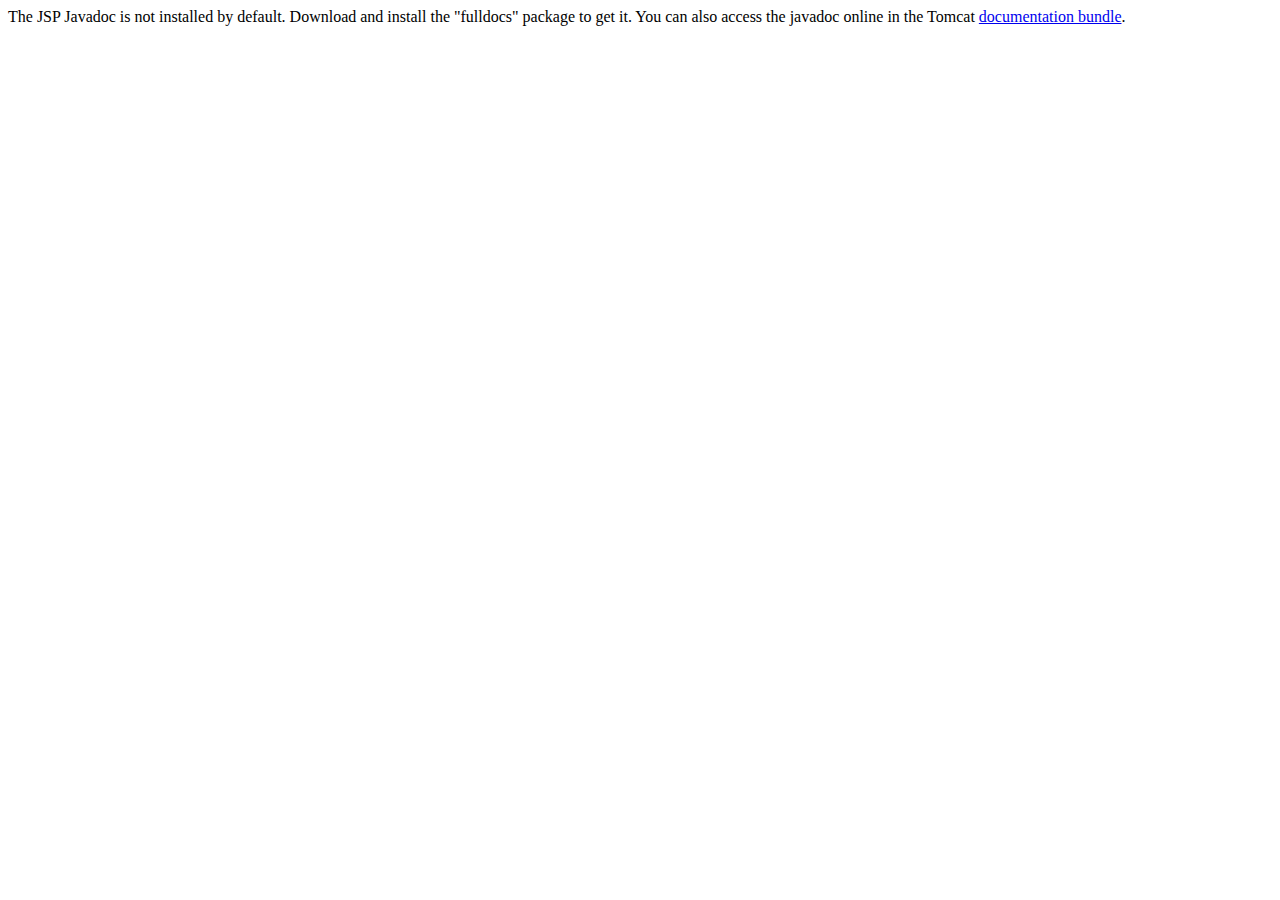
<file: tomcat/webapps/docs/jspapi/index.html>
<!--
  Licensed to the Apache Software Foundation (ASF) under one or more
  contributor license agreements.  See the NOTICE file distributed with
  this work for additional information regarding copyright ownership.
  The ASF licenses this file to You under the Apache License, Version 2.0
  (the "License"); you may not use this file except in compliance with
  the License.  You may obtain a copy of the License at

      http://www.apache.org/licenses/LICENSE-2.0

  Unless required by applicable law or agreed to in writing, software
  distributed under the License is distributed on an "AS IS" BASIS,
  WITHOUT WARRANTIES OR CONDITIONS OF ANY KIND, either express or implied.
  See the License for the specific language governing permissions and
  limitations under the License.
-->
<!DOCTYPE html>
<html>
    <head>
    <meta charset="UTF-8" />
    <title>API docs</title>
</head>

<body>

The JSP Javadoc is not installed by default. Download and install
the "fulldocs" package to get it.

You can also access the javadoc online in the Tomcat
<a href="https://tomcat.apache.org/tomcat-10.0-doc/">
documentation bundle</a>.

</body>
</html>
</file>
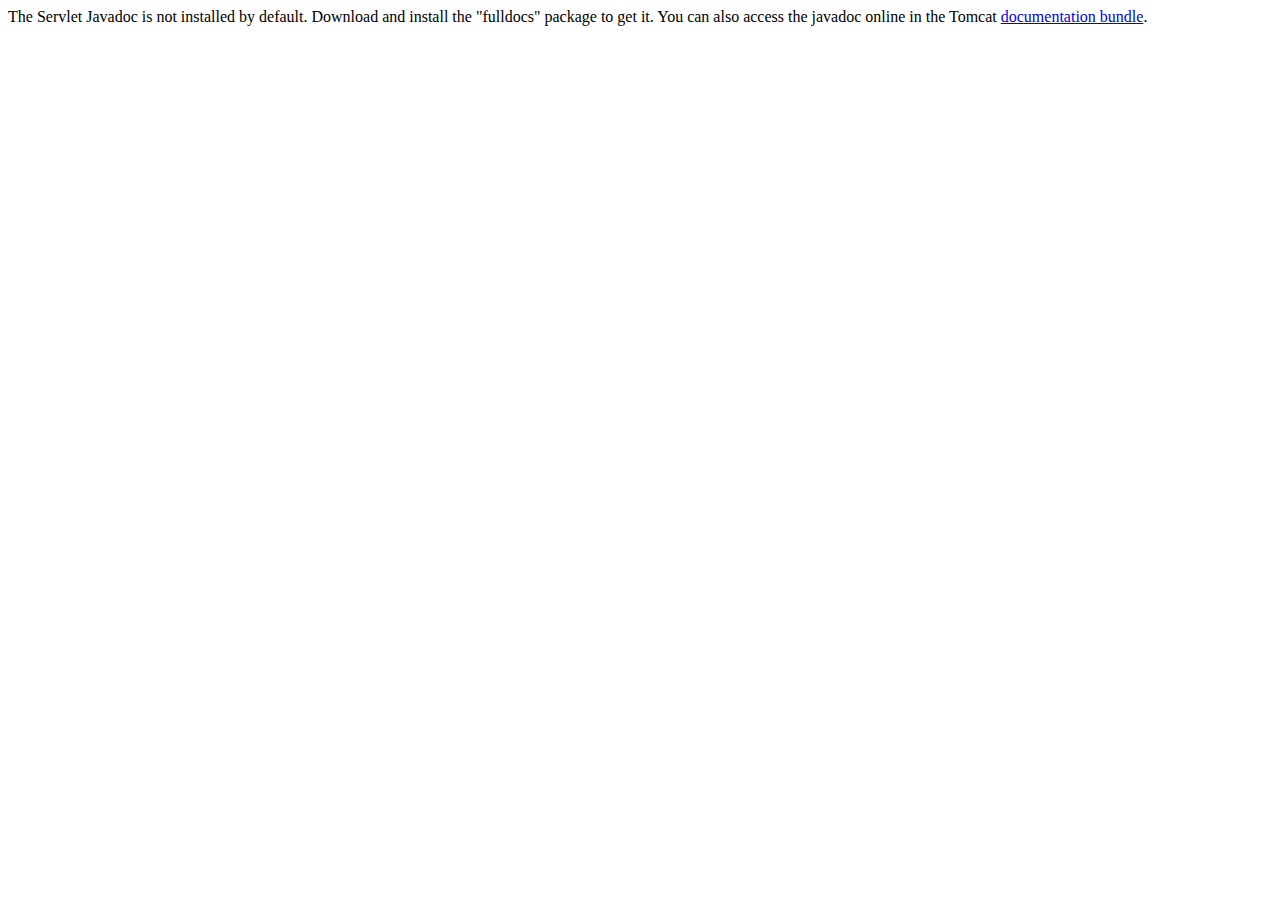
<file: tomcat/webapps/docs/servletapi/index.html>
<!--
  Licensed to the Apache Software Foundation (ASF) under one or more
  contributor license agreements.  See the NOTICE file distributed with
  this work for additional information regarding copyright ownership.
  The ASF licenses this file to You under the Apache License, Version 2.0
  (the "License"); you may not use this file except in compliance with
  the License.  You may obtain a copy of the License at

      http://www.apache.org/licenses/LICENSE-2.0

  Unless required by applicable law or agreed to in writing, software
  distributed under the License is distributed on an "AS IS" BASIS,
  WITHOUT WARRANTIES OR CONDITIONS OF ANY KIND, either express or implied.
  See the License for the specific language governing permissions and
  limitations under the License.
-->
<!DOCTYPE html>
<html>
    <head>
    <meta charset="UTF-8" />
    <title>API docs</title>
</head>

<body>

The Servlet Javadoc is not installed by default. Download and install
the "fulldocs" package to get it.

You can also access the javadoc online in the Tomcat
<a href="https://tomcat.apache.org/tomcat-10.0-doc/">
documentation bundle</a>.

</body>
</html>
</file>
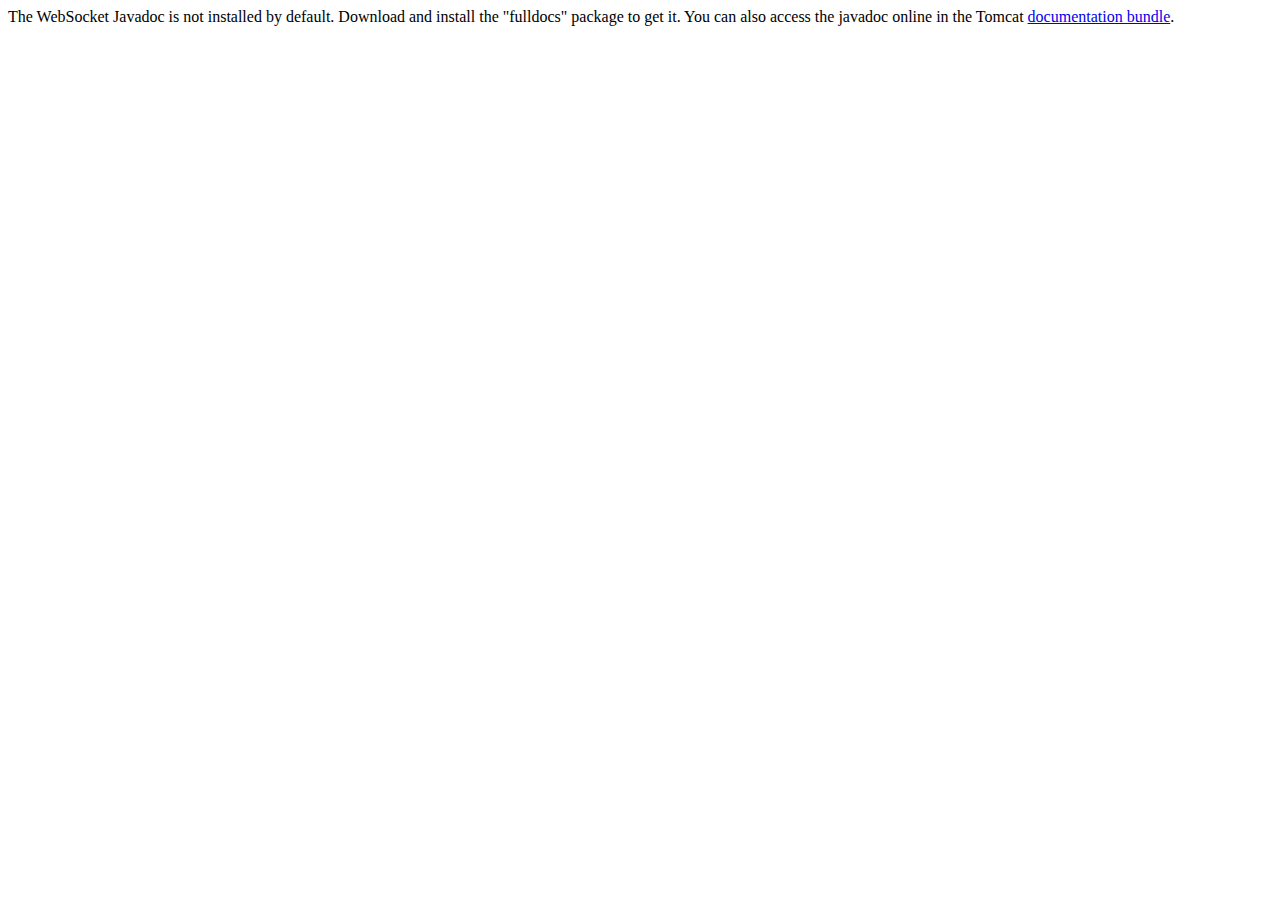
<file: tomcat/webapps/docs/websocketapi/index.html>
<!--
  Licensed to the Apache Software Foundation (ASF) under one or more
  contributor license agreements.  See the NOTICE file distributed with
  this work for additional information regarding copyright ownership.
  The ASF licenses this file to You under the Apache License, Version 2.0
  (the "License"); you may not use this file except in compliance with
  the License.  You may obtain a copy of the License at

      http://www.apache.org/licenses/LICENSE-2.0

  Unless required by applicable law or agreed to in writing, software
  distributed under the License is distributed on an "AS IS" BASIS,
  WITHOUT WARRANTIES OR CONDITIONS OF ANY KIND, either express or implied.
  See the License for the specific language governing permissions and
  limitations under the License.
-->
<!DOCTYPE html>
<html>
    <head>
    <meta charset="UTF-8" />
    <title>API docs</title>
</head>

<body>

The WebSocket Javadoc is not installed by default. Download and install
the "fulldocs" package to get it.

You can also access the javadoc online in the Tomcat
<a href="https://tomcat.apache.org/tomcat-10.0-doc/">
documentation bundle</a>.

</body>
</html>
</file>
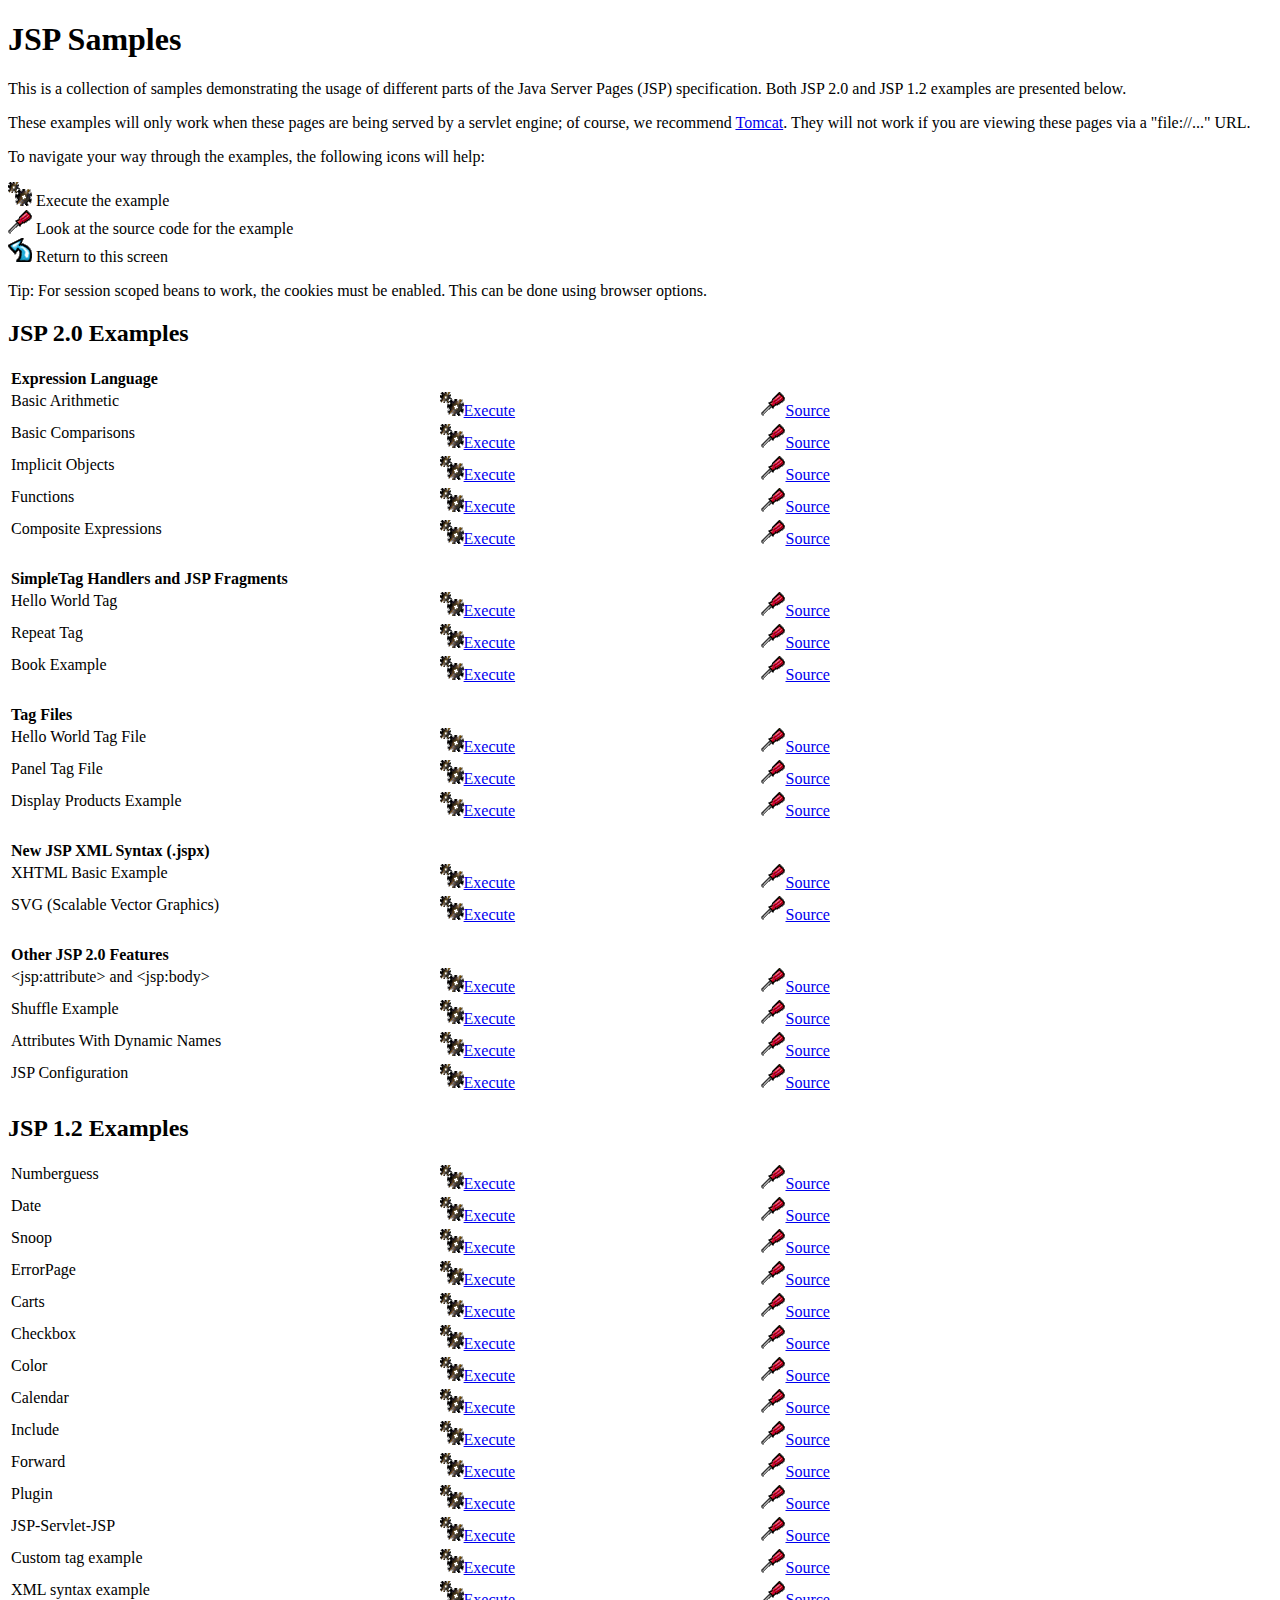
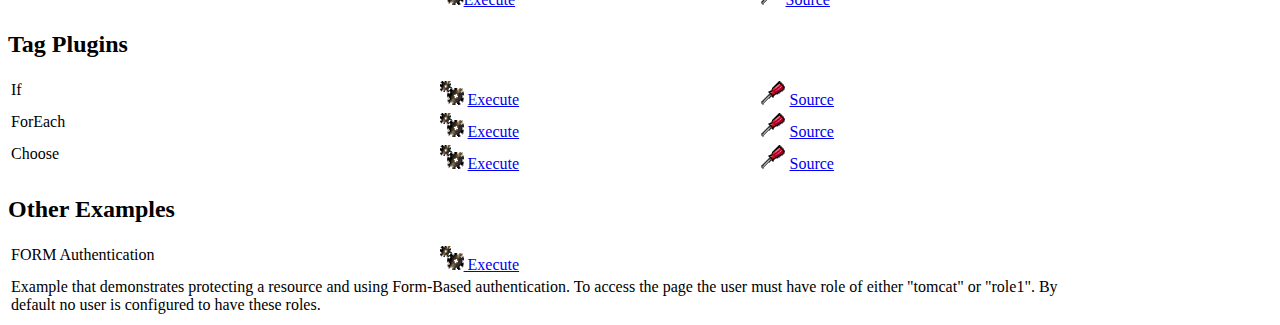
<file: tomcat/webapps/examples/jsp/index.html>
<!--
 Licensed to the Apache Software Foundation (ASF) under one or more
  contributor license agreements.  See the NOTICE file distributed with
  this work for additional information regarding copyright ownership.
  The ASF licenses this file to You under the Apache License, Version 2.0
  (the "License"); you may not use this file except in compliance with
  the License.  You may obtain a copy of the License at

      http://www.apache.org/licenses/LICENSE-2.0

  Unless required by applicable law or agreed to in writing, software
  distributed under the License is distributed on an "AS IS" BASIS,
  WITHOUT WARRANTIES OR CONDITIONS OF ANY KIND, either express or implied.
  See the License for the specific language governing permissions and
  limitations under the License.
-->
<!DOCTYPE html><html lang="en">
<head>
   <meta charset="UTF-8"/>
   <meta name="Author" content="Anil K. Vijendran" />
   <title>JSP Examples</title>
   <style type="text/css">
   img { border: 0; }
   th { text-align: left; }
   tr { vertical-align: top; }
   </style>
</head>
<body>
<h1>JSP
Samples</h1>
<p>This is a collection of samples demonstrating the usage of different
parts of the Java Server Pages (JSP) specification.  Both JSP 2.0 and
JSP 1.2 examples are presented below.
<p>These examples will only work when these pages are being served by a
servlet engine; of course, we recommend
<a href="https://tomcat.apache.org/">Tomcat</a>.
They will not work if you are viewing these pages via a
"file://..." URL.
<p>To navigate your way through the examples, the following icons will
help:</p>
<ul style="list-style-type: none; padding-left: 0;">
<li><img src="images/execute.gif" alt=""> Execute the example</li>
<li><img src="images/code.gif" alt=""> Look at the source code for the example</li>
<li><img src="images/return.gif" alt=""> Return to this screen</li>
</ul>

<p>Tip: For session scoped beans to work, the cookies must be enabled.
This can be done using browser options.</p>
<h2>JSP 2.0 Examples</h2>

<table style="width: 85%;">
<tr>
<th colspan="3">Expression Language</th>
</tr>

<tr>
<td>Basic Arithmetic</td>
<td style="width: 30%;"><a href="jsp2/el/basic-arithmetic.jsp"><img src="images/execute.gif" alt=""></a><a href="jsp2/el/basic-arithmetic.jsp">Execute</a></td>

<td style="width: 30%;"><a href="jsp2/el/basic-arithmetic.html"><img src="images/code.gif" alt=""></a><a href="jsp2/el/basic-arithmetic.html">Source</a></td>
</tr>

<tr>
<td>Basic Comparisons</td>
<td style="width: 30%;"><a href="jsp2/el/basic-comparisons.jsp"><img src="images/execute.gif" alt=""></a><a href="jsp2/el/basic-comparisons.jsp">Execute</a></td>

<td style="width: 30%;"><a href="jsp2/el/basic-comparisons.html"><img src="images/code.gif" alt=""></a><a href="jsp2/el/basic-comparisons.html">Source</a></td>
</tr>

<tr>
<td>Implicit Objects</td>
<td style="width: 30%;"><a href="jsp2/el/implicit-objects.jsp?foo=bar"><img src="images/execute.gif" alt=""></a><a href="jsp2/el/implicit-objects.jsp?foo=bar">Execute</a></td>

<td style="width: 30%;"><a href="jsp2/el/implicit-objects.html"><img src="images/code.gif" alt=""></a><a href="jsp2/el/implicit-objects.html">Source</a></td>
</tr>
<tr>

<td>Functions</td>
<td style="width: 30%;"><a href="jsp2/el/functions.jsp?foo=JSP+2.0"><img src="images/execute.gif" alt=""></a><a href="jsp2/el/functions.jsp?foo=JSP+2.0">Execute</a></td>

<td style="width: 30%;"><a href="jsp2/el/functions.html"><img src="images/code.gif" alt=""></a><a href="jsp2/el/functions.html">Source</a></td>
</tr>

<tr>
<td>Composite Expressions</td>
<td style="width: 30%;"><a href="jsp2/el/composite.jsp"><img src="images/execute.gif" alt=""></a><a href="jsp2/el/composite.jsp">Execute</a></td>

<td style="width: 30%;"><a href="jsp2/el/composite.html"><img src="images/code.gif" alt=""></a><a href="jsp2/el/composite.html">Source</a></td>
</tr>


<tr>
<th colspan="3"><br />SimpleTag Handlers and JSP Fragments</th>
</tr>

<tr>
<td>Hello World Tag</td>
<td style="width: 30%;"><a href="jsp2/simpletag/hello.jsp"><img src="images/execute.gif" alt=""></a><a href="jsp2/simpletag/hello.jsp">Execute</a></td>

<td style="width: 30%;"><a href="jsp2/simpletag/hello.html"><img src="images/code.gif" alt=""></a><a href="jsp2/simpletag/hello.html">Source</a></td>
</tr>

<tr>
<td>Repeat Tag</td>
<td style="width: 30%;"><a href="jsp2/simpletag/repeat.jsp"><img src="images/execute.gif" alt=""></a><a href="jsp2/simpletag/repeat.jsp">Execute</a></td>

<td style="width: 30%;"><a href="jsp2/simpletag/repeat.html"><img src="images/code.gif" alt=""></a><a href="jsp2/simpletag/repeat.html">Source</a></td>
</tr>

<tr>
<td>Book Example</td>
<td style="width: 30%;"><a href="jsp2/simpletag/book.jsp"><img src="images/execute.gif" alt=""></a><a href="jsp2/simpletag/book.jsp">Execute</a></td>

<td style="width: 30%;"><a href="jsp2/simpletag/book.html"><img src="images/code.gif" alt=""></a><a href="jsp2/simpletag/book.html">Source</a></td>
</tr>

<tr>
<th colspan="3"><br />Tag Files</th>
</tr>

<tr>
<td>Hello World Tag File</td>
<td style="width: 30%;"><a href="jsp2/tagfiles/hello.jsp"><img src="images/execute.gif" alt=""></a><a href="jsp2/tagfiles/hello.jsp">Execute</a></td>

<td style="width: 30%;"><a href="jsp2/tagfiles/hello.html"><img src="images/code.gif" alt=""></a><a href="jsp2/tagfiles/hello.html">Source</a></td>
</tr>

<tr>
<td>Panel Tag File</td>
<td style="width: 30%;"><a href="jsp2/tagfiles/panel.jsp"><img src="images/execute.gif" alt=""></a><a href="jsp2/tagfiles/panel.jsp">Execute</a></td>

<td style="width: 30%;"><a href="jsp2/tagfiles/panel.html"><img src="images/code.gif" alt=""></a><a href="jsp2/tagfiles/panel.html">Source</a></td>
</tr>

<tr>
<td>Display Products Example</td>
<td style="width: 30%;"><a href="jsp2/tagfiles/products.jsp"><img src="images/execute.gif" alt=""></a><a href="jsp2/tagfiles/products.jsp">Execute</a></td>

<td style="width: 30%;"><a href="jsp2/tagfiles/products.html"><img src="images/code.gif" alt=""></a><a href="jsp2/tagfiles/products.html">Source</a></td>
</tr>

<tr>
<th colspan="3"><br />New JSP XML Syntax (.jspx)</th>
</tr>

<tr>
<td>XHTML Basic Example</td>
<td style="width: 30%;"><a href="jsp2/jspx/basic.jspx"><img src="images/execute.gif" alt=""></a><a href="jsp2/jspx/basic.jspx">Execute</a></td>

<td style="width: 30%;"><a href="jsp2/jspx/basic.html"><img src="images/code.gif" alt=""></a><a href="jsp2/jspx/basic.html">Source</a></td>
</tr>

<tr>
<td>SVG (Scalable Vector Graphics)</td>
<td style="width: 30%;"><a href="jsp2/jspx/svgexample.html"><img src="images/execute.gif" alt=""></a><a href="jsp2/jspx/svgexample.html">Execute</a></td>

<td style="width: 30%;"><a href="jsp2/jspx/textRotate.html"><img src="images/code.gif" alt=""></a><a href="jsp2/jspx/textRotate.html">Source</a></td>
</tr>

<tr>
<th colspan="3"><br />Other JSP 2.0 Features</th>
</tr>

<tr>
<td>&lt;jsp:attribute&gt; and &lt;jsp:body&gt;</td>
<td style="width: 30%;"><a href="jsp2/jspattribute/jspattribute.jsp"><img src="images/execute.gif" alt=""></a><a href="jsp2/jspattribute/jspattribute.jsp">Execute</a></td>

<td style="width: 30%;"><a href="jsp2/jspattribute/jspattribute.html"><img src="images/code.gif" alt=""></a><a href="jsp2/jspattribute/jspattribute.html">Source</a></td>
</tr>

<tr>
<td>Shuffle Example</td>
<td style="width: 30%;"><a href="jsp2/jspattribute/shuffle.jsp"><img src="images/execute.gif" alt=""></a><a href="jsp2/jspattribute/shuffle.jsp">Execute</a></td>

<td style="width: 30%;"><a href="jsp2/jspattribute/shuffle.html"><img src="images/code.gif" alt=""></a><a href="jsp2/jspattribute/shuffle.html">Source</a></td>
</tr>

<tr>
<td>Attributes With Dynamic Names</td>
<td style="width: 30%;"><a href="jsp2/misc/dynamicattrs.jsp"><img src="images/execute.gif" alt=""></a><a href="jsp2/misc/dynamicattrs.jsp">Execute</a></td>

<td style="width: 30%;"><a href="jsp2/misc/dynamicattrs.html"><img src="images/code.gif" alt=""></a><a href="jsp2/misc/dynamicattrs.html">Source</a></td>
</tr>

<tr>
<td>JSP Configuration</td>
<td style="width: 30%;"><a href="jsp2/misc/config.jsp"><img src="images/execute.gif" alt=""></a><a href="jsp2/misc/config.jsp">Execute</a></td>

<td style="width: 30%;"><a href="jsp2/misc/config.html"><img src="images/code.gif" alt=""></a><a href="jsp2/misc/config.html">Source</a></td>
</tr>

</table>

<h2>JSP 1.2 Examples</h2>
<table style="width: 85%;">
<tr>
<td>Numberguess</td>

<td style="width: 30%;"><a href="num/numguess.jsp"><img src="images/execute.gif" alt=""></a><a href="num/numguess.jsp">Execute</a></td>

<td style="width: 30%;"><a href="num/numguess.html"><img src="images/code.gif" alt=""></a><a href="num/numguess.html">Source</a></td>
</tr>

<tr>
<td>Date</td>

<td style="width: 30%;"><a href="dates/date.jsp"><img src="images/execute.gif" alt=""></a><a href="dates/date.jsp">Execute</a></td>

<td style="width: 30%;"><a href="dates/date.html"><img src="images/code.gif" alt=""></a><a href="dates/date.html">Source</a></td>
</tr>

<tr>
<td>Snoop</td>

<td style="width: 30%;"><a href="snp/snoop.jsp"><img src="images/execute.gif" alt=""></a><a href="snp/snoop.jsp">Execute</a></td>

<td style="width: 30%;"><a href="snp/snoop.html"><img src="images/code.gif" alt=""></a><a href="snp/snoop.html">Source</a></td>
</tr>

<tr>
<td>ErrorPage</td>

<td style="width: 30%;"><a href="error/error.html"><img src="images/execute.gif" alt=""></a><a href="error/error.html">Execute</a></td>

<td style="width: 30%;"><a href="error/er.html"><img src="images/code.gif" alt=""></a><a href="error/er.html">Source</a></td>
</tr>

<tr>
<td>Carts</td>

<td style="width: 30%;"><a href="sessions/carts.html"><img src="images/execute.gif" alt=""></a><a href="sessions/carts.html">Execute</a></td>

<td style="width: 30%;"><a href="sessions/crt.html"><img src="images/code.gif" alt=""></a><a href="sessions/crt.html">Source</a></td>
</tr>

<tr>
<td>Checkbox</td>

<td style="width: 30%;"><a href="checkbox/check.html"><img src="images/execute.gif" alt=""></a><a href="checkbox/check.html">Execute</a></td>

<td style="width: 30%;"><a href="checkbox/cresult.html"><img src="images/code.gif" alt=""></a><a href="checkbox/cresult.html">Source</a></td>
</tr>

<tr>
<td>Color</td>

<td style="width: 30%;"><a href="colors/colors.html"><img src="images/execute.gif" alt=""></a><a href="colors/colors.html">Execute</a></td>

<td style="width: 30%;"><a href="colors/clr.html"><img src="images/code.gif" alt=""></a><a href="colors/clr.html">Source</a></td>
</tr>

<tr>
<td>Calendar</td>

<td style="width: 30%;"><a href="cal/login.html"><img src="images/execute.gif" alt=""></a><a href="cal/login.html">Execute</a></td>

<td style="width: 30%;"><a href="cal/calendar.html"><img src="images/code.gif" alt=""></a><a href="cal/calendar.html">Source</a></td>
</tr>

<tr>
<td>Include</td>

<td style="width: 30%;"><a href="include/include.jsp"><img src="images/execute.gif" alt=""></a><a href="include/include.jsp">Execute</a></td>

<td style="width: 30%;"><a href="include/inc.html"><img src="images/code.gif" alt=""></a><a href="include/inc.html">Source</a></td>
</tr>

<tr>
<td>Forward</td>

<td style="width: 30%;"><a href="forward/forward.jsp"><img src="images/execute.gif" alt=""></a><a href="forward/forward.jsp">Execute</a></td>

<td style="width: 30%;"><a href="forward/fwd.html"><img src="images/code.gif" alt=""></a><a href="forward/fwd.html">Source</a></td>
</tr>

<tr>
<td>Plugin</td>

<td style="width: 30%;"><a href="plugin/plugin.jsp"><img src="images/execute.gif" alt=""></a><a href="plugin/plugin.jsp">Execute</a></td>

<td style="width: 30%;"><a href="plugin/plugin.html"><img src="images/code.gif" alt=""></a><a href="plugin/plugin.html">Source</a></td>
</tr>

<tr>
<td>JSP-Servlet-JSP</td>

<td style="width: 30%;"><a href="jsptoserv/jsptoservlet.jsp"><img src="images/execute.gif" alt=""></a><a href="jsptoserv/jsptoservlet.jsp">Execute</a></td>

<td style="width: 30%;"><a href="jsptoserv/jts.html"><img src="images/code.gif" alt=""></a><a href="jsptoserv/jts.html">Source</a></td>
</tr>

<tr>
<td>Custom tag example</td>

<td style="width: 30%;"><a href="simpletag/foo.jsp"><img src="images/execute.gif" alt=""></a><a href="simpletag/foo.jsp">Execute</a></td>

<td style="width: 30%;"><a href="simpletag/foo.html"><img src="images/code.gif" alt=""></a><a href="simpletag/foo.html">Source</a></td>
</tr>

<tr>
<td>XML syntax example</td>
<td style="width: 30%;"><a href="xml/xml.jsp"><img src="images/execute.gif" alt=""></a><a href="xml/xml.jsp">Execute</a></td>

<td style="width: 30%;"><a href="xml/xml.html"><img src="images/code.gif" alt=""></a><a href="xml/xml.html">Source</a></td>
</tr>

</table>

<h2>Tag Plugins</h2>
<table style="width: 85%;">

<tr>
  <td>If</td>
  <td style="width: 30%;">
    <a href="tagplugin/if.jsp"><img src="images/execute.gif" alt=""></a>
    <a href="tagplugin/if.jsp">Execute</a>
  </td>
  <td style="width: 30%;">
    <a href="tagplugin/if.html"><img src="images/code.gif" alt=""></a>
    <a href="tagplugin/if.html">Source</a>
  </td>
</tr>

<tr>
  <td>ForEach</td>
  <td style="width: 30%;">
    <a href="tagplugin/foreach.jsp"><img src="images/execute.gif" alt=""></a>
    <a href="tagplugin/foreach.jsp">Execute</a>
  </td>
  <td style="width: 30%;">
    <a href="tagplugin/foreach.html"><img src="images/code.gif" alt=""></a>
    <a href="tagplugin/foreach.html">Source</a>
  </td>
</tr>

<tr>
  <td>Choose</td>
  <td style="width: 30%;">
    <a href="tagplugin/choose.jsp"><img src="images/execute.gif" alt=""></a>
    <a href="tagplugin/choose.jsp">Execute</a>
  </td>
  <td style="width: 30%;">
    <a href="tagplugin/choose.html"><img src="images/code.gif" alt=""></a>
    <a href="tagplugin/choose.html">Source</a>
  </td>
</tr>

</table>

<h2>Other Examples</h2>
<table style="width: 85%;">

<tr>
  <td>FORM Authentication</td>
  <td style="width: 30%;">
    <a href="security/protected/index.jsp"><img src="images/execute.gif" alt=""> Execute</a>
  </td>
  <td style="width: 30%;"></td>
</tr>
<tr>
  <td colspan="3">Example that demonstrates protecting a resource and
    using Form-Based authentication. To access the page the user must
    have role of either "tomcat" or "role1". By default no user
    is configured to have these roles.</td>
</tr>

</table>
</body>
</html>
</file>
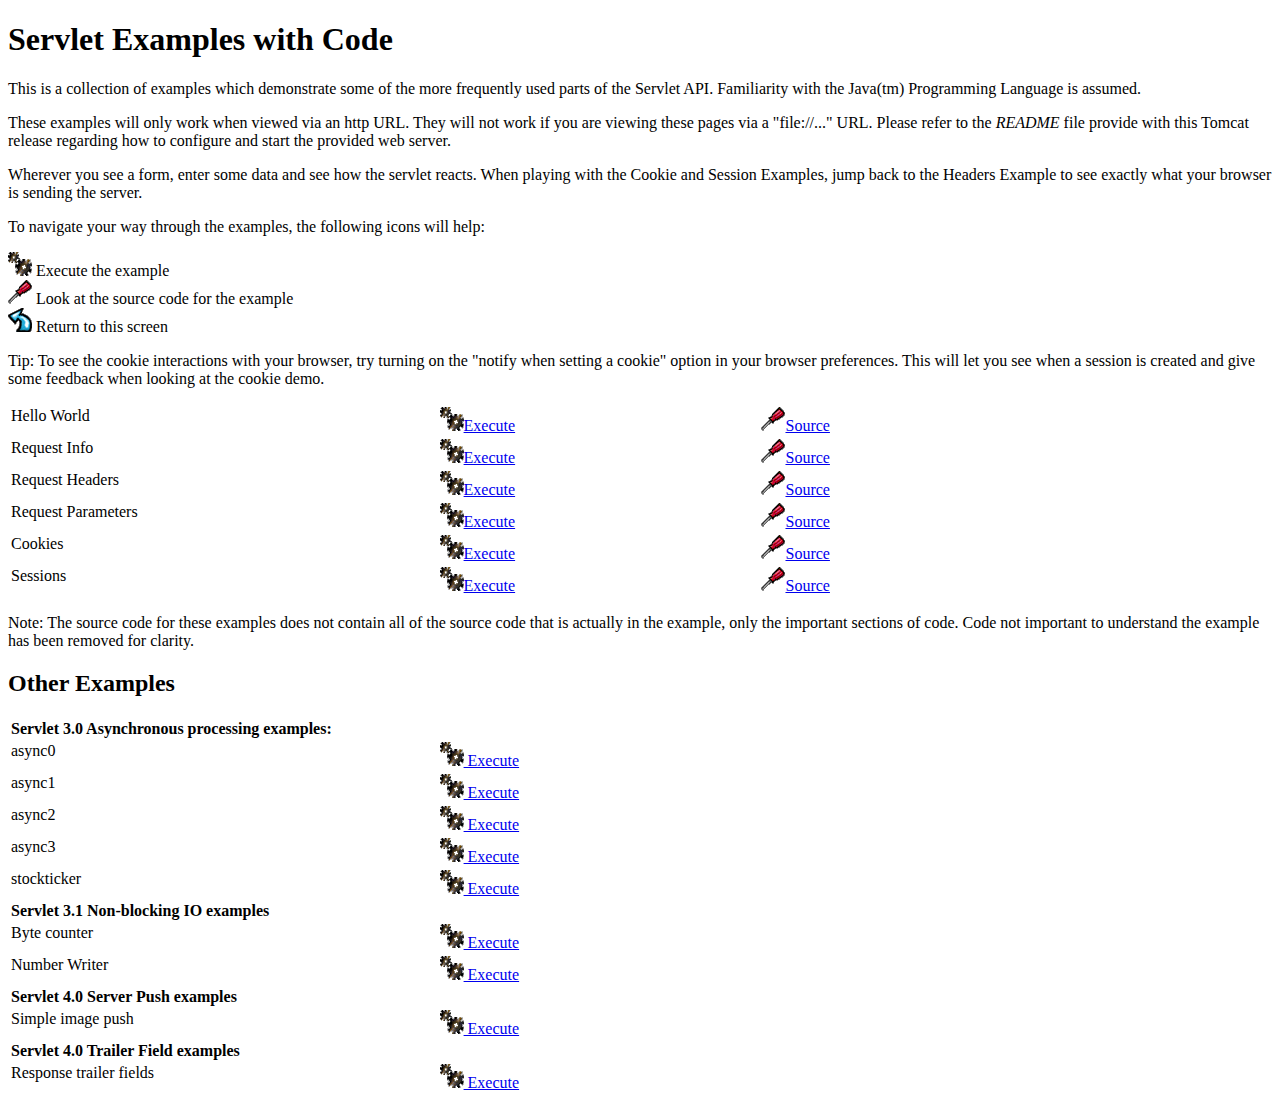
<file: tomcat/webapps/examples/servlets/index.html>
<!--
 Licensed to the Apache Software Foundation (ASF) under one or more
  contributor license agreements.  See the NOTICE file distributed with
  this work for additional information regarding copyright ownership.
  The ASF licenses this file to You under the Apache License, Version 2.0
  (the "License"); you may not use this file except in compliance with
  the License.  You may obtain a copy of the License at

      http://www.apache.org/licenses/LICENSE-2.0

  Unless required by applicable law or agreed to in writing, software
  distributed under the License is distributed on an "AS IS" BASIS,
  WITHOUT WARRANTIES OR CONDITIONS OF ANY KIND, either express or implied.
  See the License for the specific language governing permissions and
  limitations under the License.
-->
<!DOCTYPE html><html lang="en">
<head>
   <meta charset="UTF-8" />
   <meta name="Author" content="Anil K. Vijendran" />
   <title>Servlet Examples</title>
   <style type="text/css">
   img { border: 0; }
   th { text-align: left; }
   tr { vertical-align: top; }
   </style>
</head>
<body>
<h1>Servlet
Examples with Code</h1>
<p>This is a collection of examples which demonstrate some of the more
frequently used parts of the Servlet API. Familiarity with the Java(tm)
Programming Language is assumed.
<p>These examples will only work when viewed via an http URL. They will
not work if you are viewing these pages via a "file://..." URL. Please
refer to the <i>README</i> file provide with this Tomcat release regarding
how to configure and start the provided web server.
<p>Wherever you see a form, enter some data and see how the servlet reacts.
When playing with the Cookie and Session Examples, jump back to the Headers
Example to see exactly what your browser is sending the server.
<p>To navigate your way through the examples, the following icons will
help:</p>
<ul style="list-style-type: none; padding-left: 0;">
<li><img src="images/execute.gif" alt=""> Execute the example</li>
<li><img src="images/code.gif" alt=""> Look at the source code for the example</li>
<li><img src="images/return.gif" alt=""> Return to this screen</li>
</ul>

<p>Tip: To see the cookie interactions with your browser, try turning on
the "notify when setting a cookie" option in your browser preferences.
This will let you see when a session is created and give some feedback
when looking at the cookie demo.</p>
<table style="width: 85%;" >
<tr>
<td>Hello World</td>

<td style="width: 30%;"><a href="servlet/HelloWorldExample"><img SRC="images/execute.gif" alt=""></a><a href="servlet/HelloWorldExample">Execute</a></td>

<td style="width: 30%;"><a href="helloworld.html"><img SRC="images/code.gif" alt=""></a><a href="helloworld.html">Source</a></td>
</tr>

<tr>
<td>Request Info</td>

<td style="width: 30%;"><a href="servlet/RequestInfoExample"><img SRC="images/execute.gif" alt=""></a><a href="servlet/RequestInfoExample">Execute</a></td>

<td style="width: 30%;"><a href="reqinfo.html"><img SRC="images/code.gif" alt=""></a><a href="reqinfo.html">Source</a></td>
</tr>

<tr>
<td>Request Headers</td>

<td style="width: 30%;"><a href="servlet/RequestHeaderExample"><img SRC="images/execute.gif" alt=""></a><a href="servlet/RequestHeaderExample">Execute</a></td>

<td style="width: 30%;"><a href="reqheaders.html"><img SRC="images/code.gif" alt=""></a><a href="reqheaders.html">Source</a></td>
</tr>

<tr>
<td>Request Parameters</td>

<td style="width: 30%;"><a href="servlet/RequestParamExample"><img SRC="images/execute.gif" alt=""></a><a href="servlet/RequestParamExample">Execute</a></td>

<td style="width: 30%;"><a href="reqparams.html"><img SRC="images/code.gif" alt=""></a><a href="reqparams.html">Source</a></td>
</tr>

<tr>
<td>Cookies</td>

<td style="width: 30%;"><a href="servlet/CookieExample"><img SRC="images/execute.gif" alt=""></a><a href="servlet/CookieExample">Execute</a></td>

<td style="width: 30%;"><a href="cookies.html"><img SRC="images/code.gif" alt=""></a><a href="cookies.html">Source</a></td>
</tr>

<tr>
<td>Sessions</td>

<td style="width: 30%;"><a href="servlet/SessionExample"><img SRC="images/execute.gif" alt=""></a><a href="servlet/SessionExample">Execute</a></td>

<td style="width: 30%;"><a href="sessions.html"><img SRC="images/code.gif" alt=""></a><a href="sessions.html">Source</a></td>
</tr>
</table>

<p>Note: The source code for these examples does not contain all of the
source code that is actually in the example, only the important sections
of code. Code not important to understand the example has been removed
for clarity.</p>

<h2>Other Examples</h2>
<table style="width: 85%;" >

<tr>
  <th colspan="3">Servlet 3.0 Asynchronous processing examples:</th>
</tr>
<tr>
  <td>async0</td>
  <td style="width: 30%;">
    <a href="../async/async0"><img SRC="images/execute.gif" alt=""> Execute</a>
  </td>
  <td style="width: 30%;"></td>
</tr>
<tr>
  <td>async1</td>
  <td style="width: 30%;">
    <a href="../async/async1"><img SRC="images/execute.gif" alt=""> Execute</a>
  </td>
  <td style="width: 30%;"></td>
</tr>
<tr>
  <td>async2</td>
  <td style="width: 30%;">
    <a href="../async/async2"><img SRC="images/execute.gif" alt=""> Execute</a>
  </td>
  <td style="width: 30%;"></td>
</tr>
<tr>
  <td>async3</td>
  <td style="width: 30%;">
    <a href="../async/async3"><img SRC="images/execute.gif" alt=""> Execute</a>
  </td>
  <td style="width: 30%;"></td>
</tr>
<tr>
  <td>stockticker</td>
  <td style="width: 30%;">
    <a href="../async/stockticker"><img SRC="images/execute.gif" alt=""> Execute</a>
  </td>
  <td style="width: 30%;"></td>
</tr>

<tr>
  <th colspan="3">Servlet 3.1 Non-blocking IO examples</th>
</tr>
<tr>
  <td>Byte counter</td>
  <td style="width: 30%;">
    <a href="nonblocking/bytecounter.html"><img src="images/execute.gif" alt=""> Execute</a>
  </td>
  <td style="width: 30%;"></td>
</tr>
<tr>
  <td>Number Writer</td>
  <td style="width: 30%;">
    <a href="nonblocking/numberwriter"><img src="images/execute.gif" alt=""> Execute</a>
  </td>
  <td style="width: 30%;"></td>
</tr>

<tr>
  <th colspan="3">Servlet 4.0 Server Push examples</th>
</tr>
<tr>
  <td>Simple image push</td>
  <td style="width: 30%;">
    <a href="serverpush/simpleimage"><img src="images/execute.gif" alt=""> Execute</a>
  </td>
  <td style="width: 30%;"></td>
</tr>

<tr>
  <th colspan="3">Servlet 4.0 Trailer Field examples</th>
</tr>
<tr>
  <td>Response trailer fields</td>
  <td style="width: 30%;">
    <a href="trailers/response"><img src="images/execute.gif" alt=""> Execute</a>
  </td>
  <td style="width: 30%;"></td>
</tr>

</table>

</body>
</html>
</file>
<file: tomcat/webapps/frontend/style.css>
.businesscard {
    width: 88.9mm;
    height: 50.8mm;
    border-style: groove;

}

.bcImage {
    width: 100px;
    height: 100px;

}

.textInput {
    border: none;
    background: transparent;
    outline: none
}
</file>
<file: tomcat/webapps/docs/images/docs-stylesheet.css>
@charset "utf-8";
/*
  Licensed to the Apache Software Foundation (ASF) under one or more
  contributor license agreements.  See the NOTICE file distributed with
  this work for additional information regarding copyright ownership.
  The ASF licenses this file to You under the Apache License, Version 2.0
  (the "License"); you may not use this file except in compliance with
  the License.  You may obtain a copy of the License at

      http://www.apache.org/licenses/LICENSE-2.0

  Unless required by applicable law or agreed to in writing, software
  distributed under the License is distributed on an "AS IS" BASIS,
  WITHOUT WARRANTIES OR CONDITIONS OF ANY KIND, either express or implied.
  See the License for the specific language governing permissions and
  limitations under the License.
*/

/* Fonts */
@import url("fonts/fonts.css");

/* General style */

h1, h2, h3, h4, h5, h6, th {
  font-weight: 600;
}

body {
  margin: 0;
}

body, input {
  font-family: 'Open Sans', sans-serif;
  font-size: 10.5pt;
}

code, pre {
  font-family: Consolas, monospace;
}

img {
  border: 0;
}

table {
  border-collapse: collapse;
  text-align: left;
}
table *:not(table) {
  /* Prevent border-collapsing for table child elements like <div> */
  border-collapse: separate;
}

th {
  text-align: left;
}

main {
  /* Remove this once all IEs support <main> element */
  display: block;
}


/* Layout */

#wrapper {
  min-width: 400px;
}

#header {
  border-bottom: 1px solid #bbb;
}

@media not print {
    #header {
        box-shadow: 0 0 7px #aaa;
    }
}

#header > div {
  padding-left: 15px;
  padding-right: 15px;

  /* Work-around for old browsers: */
  background-color: #F8F3E4;
  background: linear-gradient(to bottom, #ffffff -10%, #F8F3E4 100%);
  position: relative;
}

#header .logo {
  float: left;
  padding-top: 10px;
  min-width: 190px;
}

#header .logo  img{
  /* To avoid that the Font Descender being added to the parent div's height */
  vertical-align: middle;
}

#header .asfLogo {
  float: right;
  position: relative;
  top: 8px;
}

#header h1 {
  margin-top: 0.6em;
  margin-bottom: 0;
}

#header .versionInfo {
  font-size: 13pt;
  margin-bottom: 1em;
}

#middle {
  display: table;
  table-layout: fixed;
  margin: 0;
  width: 100%;
}
#middle > div { display: table-row; }
#middle > div > div { display: table-cell; vertical-align: top; }



#mainLeft {
  width: 190px;
}

#mainLeft > div {
  margin-top: -1px; /* to overwrite border of element above */
  padding-left: 16px;
  padding-right: 14px;
  padding-top: 6px;
  padding-bottom: 15px;
  background-color: #F8F3E4;
  border-right: 1px solid #bbb;
  border-bottom: 1px solid #bbb;
  font-size: 10pt;
  border-bottom-right-radius: 20px;
  box-shadow: 0 0 5px #aaa;
}

#mainLeft h2 {
  margin-bottom: 0.2em;
  font-size: 1.2em;
}

#mainLeft ul {
  padding: 0;
  margin: 0;
  list-style-type: none;
}

#mainLeft ul a {
  text-indent: -0.6em;
  padding-left: 1.4em;
  display: block;
  text-decoration: none;
  color: #444;
}
#mainLeft ul a:hover {
  color: #000;
  background-color: #D1c9b9;
}

#mainRight {
  padding-left: 14px;
  padding-right: 20px;

}

#footer {
  margin-top: 30px;
  padding-top: 20px;
  padding-bottom: 20px;
  padding-left: 20px;
  padding-right: 20px;
  border-top: 1px solid #ccc;
  color: #444;
  text-align: center;
  /* font-style: italic; */
  font-size: 9pt;
}


/* Content */

#content div.text {
  padding-left: 1em;
  padding-left: 1em;
}

#content h3, #content h4, #content h5, #content h6 {
  padding-left: 5px;
  padding-right: 5px;
  background-color: #eaeaea;
}

@media not print {
    #content h3, #content h4, #content h5, #content h6 {
        border: 1px solid #ccc;
        border-radius: 4px;
    }
}

#content h4, #content h5, #content h6 {
  background-color: #f6f6f6;
}

code {
  background-color: rgb(224,255,255);
}

div.codeBox pre code, code.attributeName, code.propertyName, code.noHighlight, .noHighlight code {
  background-color: transparent;
}
div.codeBox {
  overflow: auto;
  margin: 1em 0;
}
div.codeBox pre {
  margin: 0;
  padding: 4px;
  border: 1px solid #999;
  border-radius: 5px;
  background-color: #eff8ff;
  display: table; /* To prevent <pre>s from taking the complete available width. */
  /*
  When it is officially supported, use the following CSS instead of display: table
  to prevent big <pre>s from exceeding the browser window:
  max-width: available;
  width: min-content;
  */
}

div.codeBox pre.wrap {
  white-space: pre-wrap;
}


table.defaultTable tr, table.detail-table tr {
    border: 1px solid #CCC;
}

table.defaultTable tr:nth-child(even), table.detail-table tr:nth-child(even) {
    background-color: #FAFBFF;
}

table.defaultTable tr:nth-child(odd), table.detail-table tr:nth-child(odd) {
    background-color: #EEEFFF;
}

table.defaultTable th, table.detail-table th {
  background-color: #88b;
  color: #fff;
}

table.defaultTable th, table.defaultTable td, table.detail-table th, table.detail-table td {
  padding: 5px 8px;
}


p.notice {
  border: 1px solid rgb(255, 0, 0);
  background-color: rgb(238, 238, 238);
  color: rgb(0, 51, 102);
  padding: 0.5em;
  margin: 1em 2em 1em 1em;
}


/* Changelog-Styles */

ul.changelog {
  padding-left: 1em;
  list-style-type: none;
}

ul.changelog  li{
  padding-top: 5px;
  padding-bottom: 5px;
}

ul.changelog img {
  vertical-align: middle
}


/* Printer-only Styles */
@media print {
    .noPrint { display: none; }
    #middle > div > div#mainLeft { display: none; }
    a { color: inherit; text-decoration: none; }
}

/* Fix for Comments section which contains a <h4> */
#comments_thread h1, #comments_thread h2, #comments_thread h3, #comments_thread h4, #comments_thread h5, #comments_thread h6 {
    border: none;
    background-color: transparent;
}
</file>
